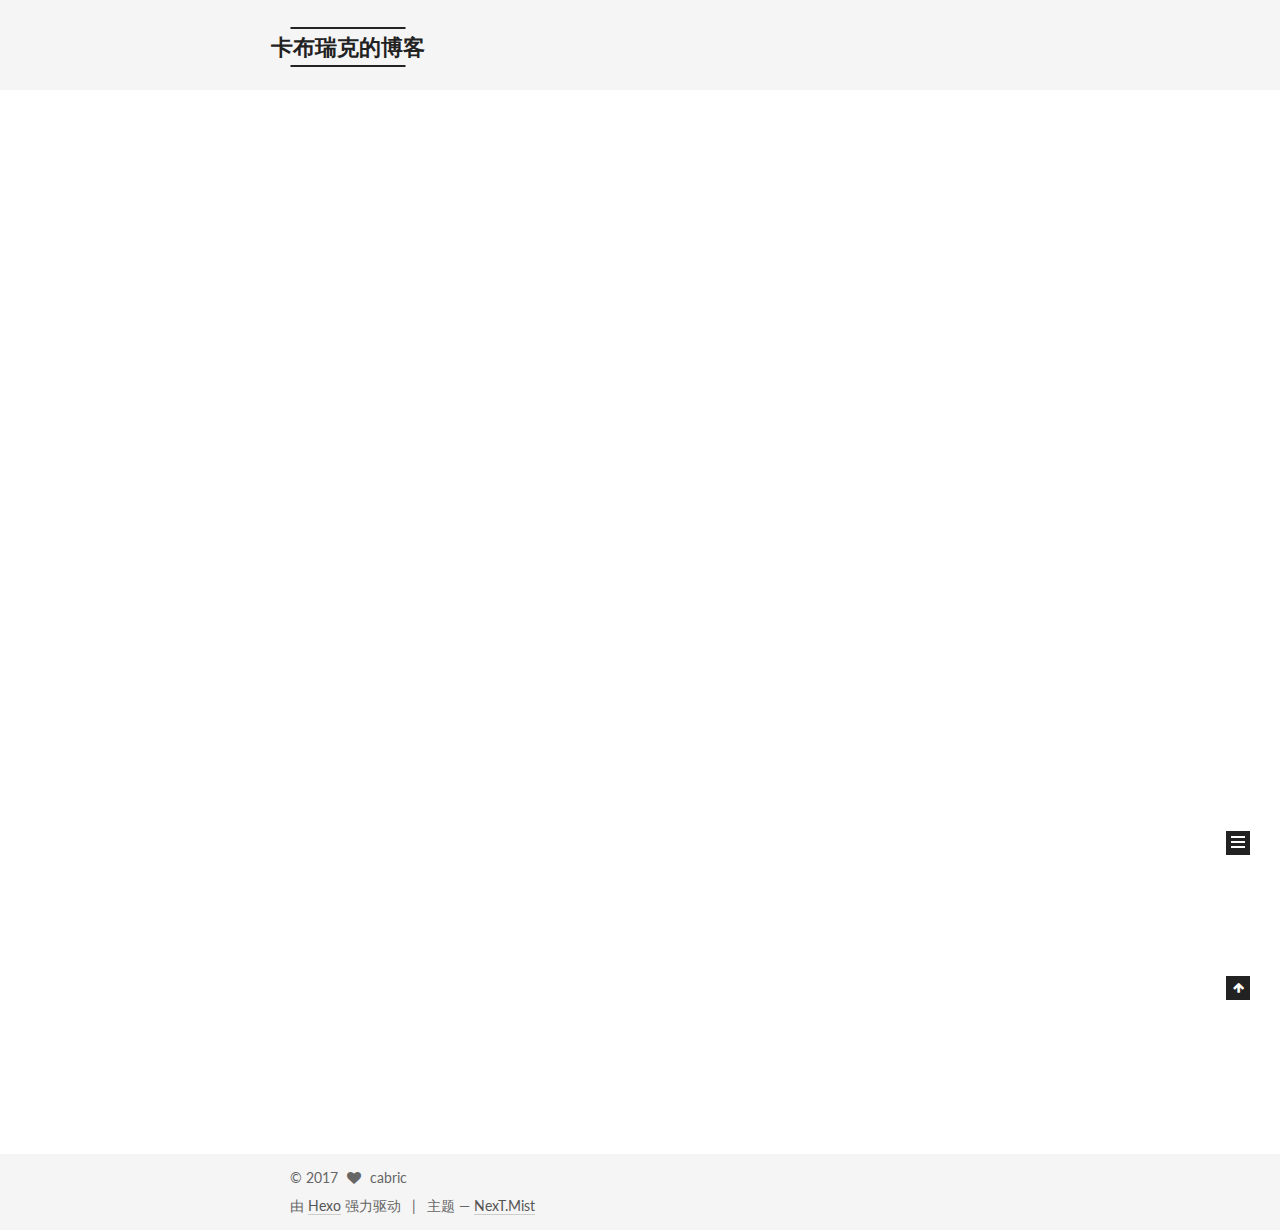
<file: index.html>
<!DOCTYPE html>



  


<html class="theme-next mist use-motion" lang="zh-Hans">
<head>
  <meta charset="UTF-8"/>
<meta http-equiv="X-UA-Compatible" content="IE=edge" />
<meta name="viewport" content="width=device-width, initial-scale=1, maximum-scale=1"/>
<meta name="theme-color" content="#222">









<meta http-equiv="Cache-Control" content="no-transform" />
<meta http-equiv="Cache-Control" content="no-siteapp" />















  
  
  <link href="/lib/fancybox/source/jquery.fancybox.css?v=2.1.5" rel="stylesheet" type="text/css" />




  
  
  
  

  
    
    
  

  

  

  

  

  
    
    
    <link href="//fonts.googleapis.com/css?family=Lato:300,300italic,400,400italic,700,700italic&subset=latin,latin-ext" rel="stylesheet" type="text/css">
  






<link href="/lib/font-awesome/css/font-awesome.min.css?v=4.6.2" rel="stylesheet" type="text/css" />

<link href="/css/main.css?v=5.1.2" rel="stylesheet" type="text/css" />


  <meta name="keywords" content="cabric, 卡布瑞克" />








  <link rel="shortcut icon" type="image/x-icon" href="/favicon.ico?v=5.1.2" />






<meta property="og:type" content="website">
<meta property="og:title" content="卡布瑞克的博客">
<meta property="og:url" content="http://yoursite.com/index.html">
<meta property="og:site_name" content="卡布瑞克的博客">
<meta property="og:locale" content="zh-Hans">
<meta name="twitter:card" content="summary">
<meta name="twitter:title" content="卡布瑞克的博客">



<script type="text/javascript" id="hexo.configurations">
  var NexT = window.NexT || {};
  var CONFIG = {
    root: '/',
    scheme: 'Mist',
    sidebar: {"position":"left","display":"post","offset":12,"offset_float":12,"b2t":false,"scrollpercent":false,"onmobile":false},
    fancybox: true,
    tabs: true,
    motion: true,
    duoshuo: {
      userId: '0',
      author: '博主'
    },
    algolia: {
      applicationID: '',
      apiKey: '',
      indexName: '',
      hits: {"per_page":10},
      labels: {"input_placeholder":"Search for Posts","hits_empty":"We didn't find any results for the search: ${query}","hits_stats":"${hits} results found in ${time} ms"}
    }
  };
</script>



  <link rel="canonical" href="http://yoursite.com/"/>





  <title>卡布瑞克的博客 - Everyone should carefully observe which way his heart draws him, and then choose that way with all his strength. -  </title>
  








</head>

<body itemscope itemtype="http://schema.org/WebPage" lang="zh-Hans">

  
  
    
  

  <div class="container sidebar-position-left 
   page-home 
 ">
    <div class="headband"></div>

    <header id="header" class="header" itemscope itemtype="http://schema.org/WPHeader">
      <div class="header-inner"><div class="site-brand-wrapper">
  <div class="site-meta ">
    

    <div class="custom-logo-site-title">
      <a href="/"  class="brand" rel="start">
        <span class="logo-line-before"><i></i></span>
        <span class="site-title">卡布瑞克的博客</span>
        <span class="logo-line-after"><i></i></span>
      </a>
    </div>
      
        <p class="site-subtitle">Everyone should carefully observe which way his heart draws him, and then choose that way with all his strength.</p>
      
  </div>

  <div class="site-nav-toggle">
    <button>
      <span class="btn-bar"></span>
      <span class="btn-bar"></span>
      <span class="btn-bar"></span>
    </button>
  </div>
</div>

<nav class="site-nav">
  

  
    <ul id="menu" class="menu">
      
        
        <li class="menu-item menu-item-home">
          <a href="/" rel="section">
            
              <i class="menu-item-icon fa fa-fw fa-home"></i> <br />
            
            首页
          </a>
        </li>
      
        
        <li class="menu-item menu-item-about">
          <a href="/about/" rel="section">
            
              <i class="menu-item-icon fa fa-fw fa-user"></i> <br />
            
            关于
          </a>
        </li>
      
        
        <li class="menu-item menu-item-archives">
          <a href="/archives/" rel="section">
            
              <i class="menu-item-icon fa fa-fw fa-archive"></i> <br />
            
            归档
          </a>
        </li>
      
        
        <li class="menu-item menu-item-tags">
          <a href="/tags/" rel="section">
            
              <i class="menu-item-icon fa fa-fw fa-tags"></i> <br />
            
            标签
          </a>
        </li>
      

      
    </ul>
  

  
</nav>



 </div>
    </header>

    <main id="main" class="main">
      <div class="main-inner">
        <div class="content-wrap">
          <div id="content" class="content">
            
  <section id="posts" class="posts-expand">
    
      

  

  
  
  

  <article class="post post-type-normal" itemscope itemtype="http://schema.org/Article">
  
  
  
  <div class="post-block">
    <link itemprop="mainEntityOfPage" href="http://yoursite.com/2017/08/18/hello-world/">

    <span hidden itemprop="author" itemscope itemtype="http://schema.org/Person">
      <meta itemprop="name" content="cabric">
      <meta itemprop="description" content="">
      <meta itemprop="image" content="/images/avatar.png">
    </span>

    <span hidden itemprop="publisher" itemscope itemtype="http://schema.org/Organization">
      <meta itemprop="name" content="卡布瑞克的博客">
    </span>

    
      <header class="post-header">

        
        
          <h1 class="post-title" itemprop="name headline">
                
                <a class="post-title-link" href="/2017/08/18/hello-world/" itemprop="url">Hello World</a></h1>
        

        <div class="post-meta">
          <span class="post-time">
            
              <span class="post-meta-item-icon">
                <i class="fa fa-calendar-o"></i>
              </span>
              
                <span class="post-meta-item-text">发表于</span>
              
              <time title="创建于" itemprop="dateCreated datePublished" datetime="2017-08-18T09:47:18+08:00">
                2017-08-18
              </time>
            

            
              <span class="post-meta-divider">|</span>
            

            
              <span class="post-meta-item-icon">
                <i class="fa fa-calendar-check-o"></i>
              </span>
              
                <span class="post-meta-item-text">更新于&#58;</span>
              
              <time title="更新于" itemprop="dateModified" datetime="2017-08-18T09:47:18+08:00">
                2017-08-18
              </time>
            
          </span>

          

          
            
          

          
          

          

          

          

        </div>
      </header>
    

    
    
    
    <div class="post-body" itemprop="articleBody">

      
      

      
        
          
            <p>Welcome to <a href="https://hexo.io/" target="_blank" rel="external">Hexo</a>! This is your very first post. Check <a href="https://hexo.io/docs/" target="_blank" rel="external">documentation</a> for more info. If you get any problems when using Hexo, you can find the answer in <a href="https://hexo.io/docs/troubleshooting.html" target="_blank" rel="external">troubleshooting</a> or you can ask me on <a href="https://github.com/hexojs/hexo/issues" target="_blank" rel="external">GitHub</a>.</p>
<h2 id="Quick-Start"><a href="#Quick-Start" class="headerlink" title="Quick Start"></a>Quick Start</h2><h3 id="Create-a-new-post"><a href="#Create-a-new-post" class="headerlink" title="Create a new post"></a>Create a new post</h3><figure class="highlight bash"><table><tr><td class="gutter"><pre><div class="line">1</div></pre></td><td class="code"><pre><div class="line">$ hexo new <span class="string">"My New Post"</span></div></pre></td></tr></table></figure>
<p>More info: <a href="https://hexo.io/docs/writing.html" target="_blank" rel="external">Writing</a></p>
<h3 id="Run-server"><a href="#Run-server" class="headerlink" title="Run server"></a>Run server</h3><figure class="highlight bash"><table><tr><td class="gutter"><pre><div class="line">1</div></pre></td><td class="code"><pre><div class="line">$ hexo server</div></pre></td></tr></table></figure>
<p>More info: <a href="https://hexo.io/docs/server.html" target="_blank" rel="external">Server</a></p>
<h3 id="Generate-static-files"><a href="#Generate-static-files" class="headerlink" title="Generate static files"></a>Generate static files</h3><figure class="highlight bash"><table><tr><td class="gutter"><pre><div class="line">1</div></pre></td><td class="code"><pre><div class="line">$ hexo generate</div></pre></td></tr></table></figure>
<p>More info: <a href="https://hexo.io/docs/generating.html" target="_blank" rel="external">Generating</a></p>
<h3 id="Deploy-to-remote-sites"><a href="#Deploy-to-remote-sites" class="headerlink" title="Deploy to remote sites"></a>Deploy to remote sites</h3><figure class="highlight bash"><table><tr><td class="gutter"><pre><div class="line">1</div></pre></td><td class="code"><pre><div class="line">$ hexo deploy</div></pre></td></tr></table></figure>
<p>More info: <a href="https://hexo.io/docs/deployment.html" target="_blank" rel="external">Deployment</a></p>

          
        
      
    </div>
    
    
    

    

    

    

    <footer class="post-footer">
      

      

      

      
      
        <div class="post-eof"></div>
      
    </footer>
  </div>
  
  
  
  </article>


    
  </section>

  


          </div>
          


          

        </div>
        
          
  
  <div class="sidebar-toggle">
    <div class="sidebar-toggle-line-wrap">
      <span class="sidebar-toggle-line sidebar-toggle-line-first"></span>
      <span class="sidebar-toggle-line sidebar-toggle-line-middle"></span>
      <span class="sidebar-toggle-line sidebar-toggle-line-last"></span>
    </div>
  </div>

  <aside id="sidebar" class="sidebar">
    
    <div class="sidebar-inner">

      

      

      <section class="site-overview sidebar-panel sidebar-panel-active">
        <div class="site-author motion-element" itemprop="author" itemscope itemtype="http://schema.org/Person">
          <img class="site-author-image" itemprop="image"
               src="/images/avatar.png"
               alt="cabric" />
          <p class="site-author-name" itemprop="name">cabric</p>
           
              <p class="site-description motion-element" itemprop="description"></p>
          
        </div>
        <nav class="site-state motion-element">

          
            <div class="site-state-item site-state-posts">
              <a href="/archives/">
                <span class="site-state-item-count">1</span>
                <span class="site-state-item-name">日志</span>
              </a>
            </div>
          

          

          

        </nav>

        

        <div class="links-of-author motion-element">
          
            
              <span class="links-of-author-item">
                <a href="https://github.com/cabric" target="_blank" title="GitHub">
                  
                    <i class="fa fa-fw fa-github"></i>
                  
                    
                      GitHub
                    
                </a>
              </span>
            
              <span class="links-of-author-item">
                <a href="https://twitter.com/cabric_sun" target="_blank" title="Twitter">
                  
                    <i class="fa fa-fw fa-twitter"></i>
                  
                    
                      Twitter
                    
                </a>
              </span>
            
          
        </div>

        
        

        
        

        


      </section>

      

      

    </div>
  </aside>


        
      </div>
    </main>

    <footer id="footer" class="footer">
      <div class="footer-inner">
        <div class="copyright" >
  
  &copy; 
  <span itemprop="copyrightYear">2017</span>
  <span class="with-love">
    <i class="fa fa-heart"></i>
  </span>
  <span class="author" itemprop="copyrightHolder">cabric</span>

  
</div>


  <div class="powered-by">
    由 <a class="theme-link" href="https://hexo.io">Hexo</a> 强力驱动
  </div>

  <span class="post-meta-divider">|</span>

  <div class="theme-info">
    主题 &mdash;
    <a class="theme-link" href="https://github.com/iissnan/hexo-theme-next">
      NexT.Mist
    </a>
  </div>


        







        
      </div>
    </footer>

    
      <div class="back-to-top">
        <i class="fa fa-arrow-up"></i>
        
      </div>
    

  </div>

  

<script type="text/javascript">
  if (Object.prototype.toString.call(window.Promise) !== '[object Function]') {
    window.Promise = null;
  }
</script>









  












  
  <script type="text/javascript" src="/lib/jquery/index.js?v=2.1.3"></script>

  
  <script type="text/javascript" src="/lib/fastclick/lib/fastclick.min.js?v=1.0.6"></script>

  
  <script type="text/javascript" src="/lib/jquery_lazyload/jquery.lazyload.js?v=1.9.7"></script>

  
  <script type="text/javascript" src="/lib/velocity/velocity.min.js?v=1.2.1"></script>

  
  <script type="text/javascript" src="/lib/velocity/velocity.ui.min.js?v=1.2.1"></script>

  
  <script type="text/javascript" src="/lib/fancybox/source/jquery.fancybox.pack.js?v=2.1.5"></script>


  


  <script type="text/javascript" src="/js/src/utils.js?v=5.1.2"></script>

  <script type="text/javascript" src="/js/src/motion.js?v=5.1.2"></script>



  
  

  
    <script type="text/javascript" src="/js/src/scrollspy.js?v=5.1.2"></script>
<script type="text/javascript" src="/js/src/post-details.js?v=5.1.2"></script>

  

  


  <script type="text/javascript" src="/js/src/bootstrap.js?v=5.1.2"></script>



  


  




	





  





  








  





  

  

  

  

  

  

</body>
</html>
</file>
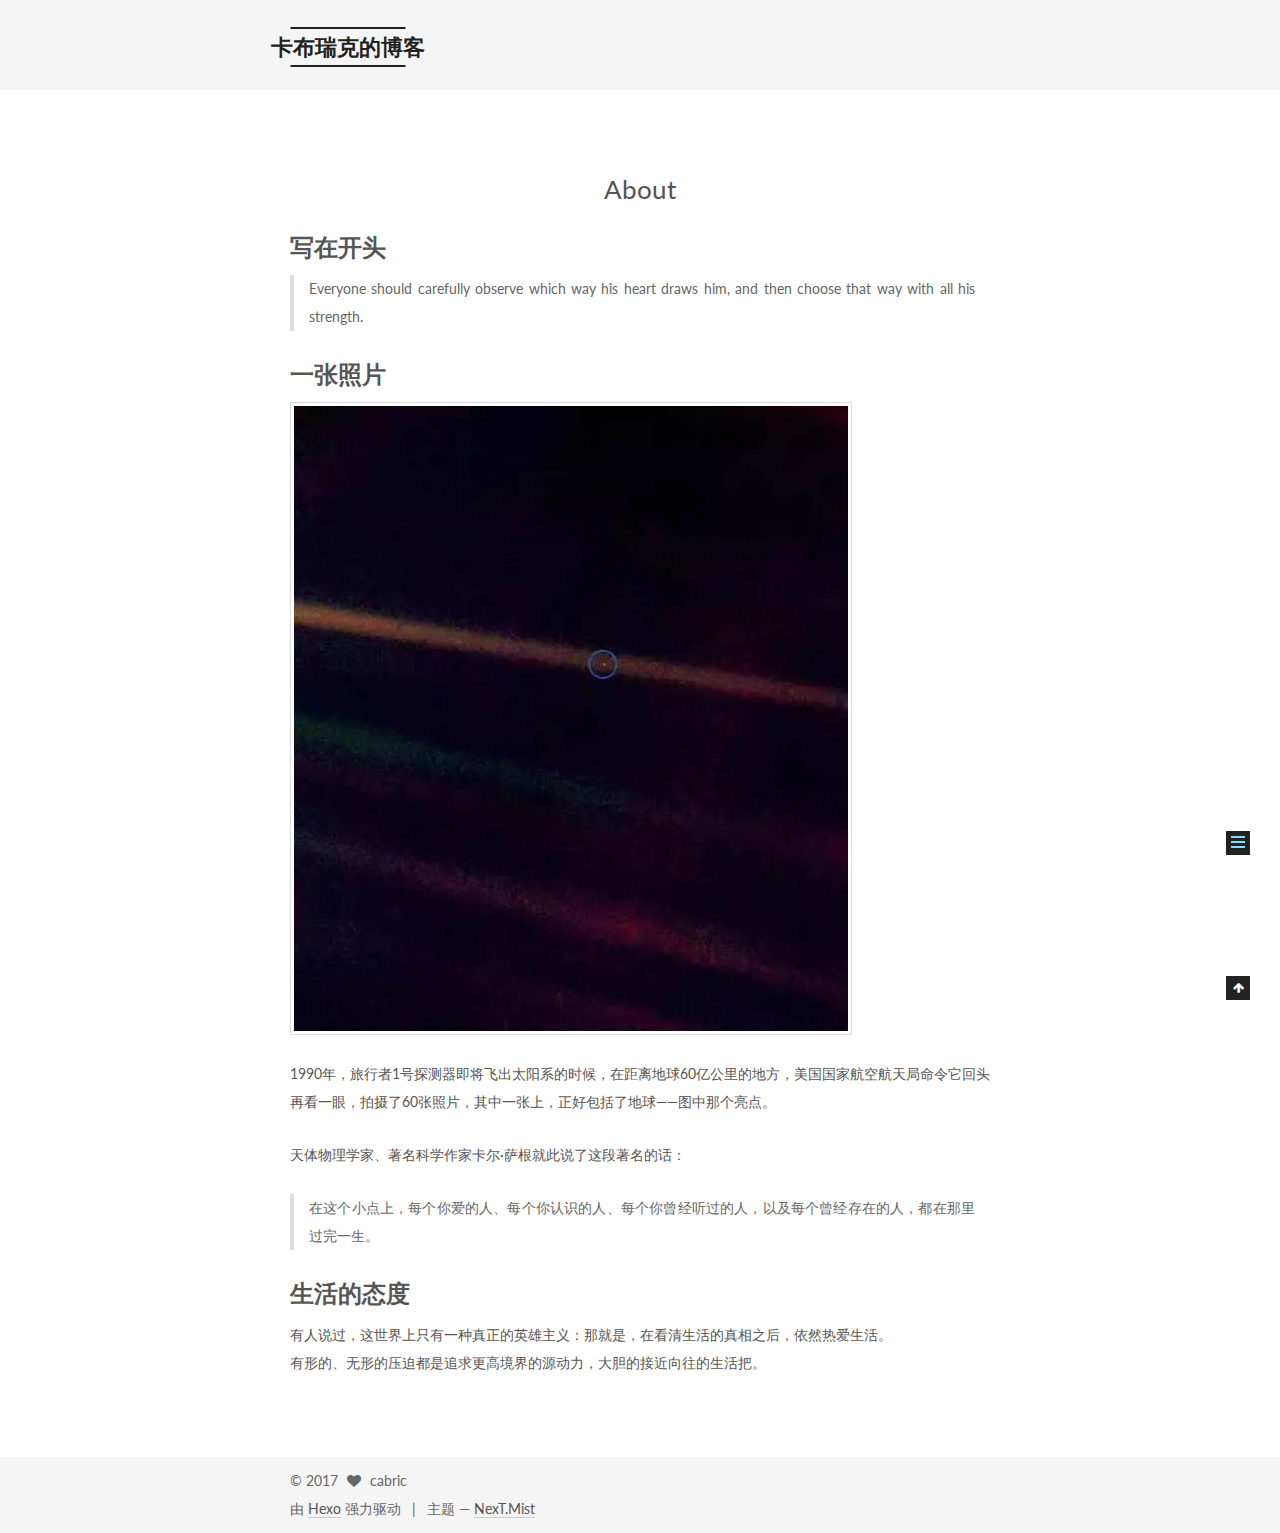
<file: about/index.html>
<!DOCTYPE html>



  


<html class="theme-next mist use-motion" lang="zh-Hans">
<head>
  <meta charset="UTF-8"/>
<meta http-equiv="X-UA-Compatible" content="IE=edge" />
<meta name="viewport" content="width=device-width, initial-scale=1, maximum-scale=1"/>
<meta name="theme-color" content="#222">









<meta http-equiv="Cache-Control" content="no-transform" />
<meta http-equiv="Cache-Control" content="no-siteapp" />















  
  
  <link href="/lib/fancybox/source/jquery.fancybox.css?v=2.1.5" rel="stylesheet" type="text/css" />




  
  
  
  

  
    
    
  

  

  

  

  

  
    
    
    <link href="//fonts.googleapis.com/css?family=Lato:300,300italic,400,400italic,700,700italic&subset=latin,latin-ext" rel="stylesheet" type="text/css">
  






<link href="/lib/font-awesome/css/font-awesome.min.css?v=4.6.2" rel="stylesheet" type="text/css" />

<link href="/css/main.css?v=5.1.2" rel="stylesheet" type="text/css" />


  <meta name="keywords" content="cabric, 卡布瑞克" />








  <link rel="shortcut icon" type="image/x-icon" href="/favicon.ico?v=5.1.2" />






<meta name="description" content="写在开头 Everyone should carefully observe which way his heart draws him, and then choose that way with all his strength.  一张照片 1990年，旅行者1号探测器即将飞出太阳系的时候，在距离地球60亿公里的地方，美国国家航空航天局命令它回头再看一眼，拍摄了60张照片，其中一张上，正好包">
<meta property="og:type" content="website">
<meta property="og:title" content="About">
<meta property="og:url" content="http://yoursite.com/about/index.html">
<meta property="og:site_name" content="卡布瑞克的博客">
<meta property="og:description" content="写在开头 Everyone should carefully observe which way his heart draws him, and then choose that way with all his strength.  一张照片 1990年，旅行者1号探测器即将飞出太阳系的时候，在距离地球60亿公里的地方，美国国家航空航天局命令它回头再看一眼，拍摄了60张照片，其中一张上，正好包">
<meta property="og:locale" content="zh-Hans">
<meta property="og:image" content="http://yoursite.com/about/tourism1.jpg">
<meta property="og:updated_time" content="2017-08-20T14:06:21.000Z">
<meta name="twitter:card" content="summary">
<meta name="twitter:title" content="About">
<meta name="twitter:description" content="写在开头 Everyone should carefully observe which way his heart draws him, and then choose that way with all his strength.  一张照片 1990年，旅行者1号探测器即将飞出太阳系的时候，在距离地球60亿公里的地方，美国国家航空航天局命令它回头再看一眼，拍摄了60张照片，其中一张上，正好包">
<meta name="twitter:image" content="http://yoursite.com/about/tourism1.jpg">



<script type="text/javascript" id="hexo.configurations">
  var NexT = window.NexT || {};
  var CONFIG = {
    root: '/',
    scheme: 'Mist',
    sidebar: {"position":"left","display":"post","offset":12,"offset_float":12,"b2t":false,"scrollpercent":false,"onmobile":false},
    fancybox: true,
    tabs: true,
    motion: true,
    duoshuo: {
      userId: '0',
      author: '博主'
    },
    algolia: {
      applicationID: '',
      apiKey: '',
      indexName: '',
      hits: {"per_page":10},
      labels: {"input_placeholder":"Search for Posts","hits_empty":"We didn't find any results for the search: ${query}","hits_stats":"${hits} results found in ${time} ms"}
    }
  };
</script>



  <link rel="canonical" href="http://yoursite.com/about/"/>





  <title>About | 卡布瑞克的博客</title>
  








</head>

<body itemscope itemtype="http://schema.org/WebPage" lang="zh-Hans">

  
  
    
  

  <div class="container sidebar-position-left page-post-detail ">
    <div class="headband"></div>

    <header id="header" class="header" itemscope itemtype="http://schema.org/WPHeader">
      <div class="header-inner"><div class="site-brand-wrapper">
  <div class="site-meta ">
    

    <div class="custom-logo-site-title">
      <a href="/"  class="brand" rel="start">
        <span class="logo-line-before"><i></i></span>
        <span class="site-title">卡布瑞克的博客</span>
        <span class="logo-line-after"><i></i></span>
      </a>
    </div>
      
        <p class="site-subtitle">Everyone should carefully observe which way his heart draws him, and then choose that way with all his strength.</p>
      
  </div>

  <div class="site-nav-toggle">
    <button>
      <span class="btn-bar"></span>
      <span class="btn-bar"></span>
      <span class="btn-bar"></span>
    </button>
  </div>
</div>

<nav class="site-nav">
  

  
    <ul id="menu" class="menu">
      
        
        <li class="menu-item menu-item-home">
          <a href="/" rel="section">
            
              <i class="menu-item-icon fa fa-fw fa-home"></i> <br />
            
            首页
          </a>
        </li>
      
        
        <li class="menu-item menu-item-about">
          <a href="/about/" rel="section">
            
              <i class="menu-item-icon fa fa-fw fa-user"></i> <br />
            
            关于
          </a>
        </li>
      
        
        <li class="menu-item menu-item-archives">
          <a href="/archives/" rel="section">
            
              <i class="menu-item-icon fa fa-fw fa-archive"></i> <br />
            
            归档
          </a>
        </li>
      
        
        <li class="menu-item menu-item-tags">
          <a href="/tags/" rel="section">
            
              <i class="menu-item-icon fa fa-fw fa-tags"></i> <br />
            
            标签
          </a>
        </li>
      

      
    </ul>
  

  
</nav>



 </div>
    </header>

    <main id="main" class="main">
      <div class="main-inner">
        <div class="content-wrap">
          <div id="content" class="content">
            

  <div id="posts" class="posts-expand">
    
    
    
    <div class="post-block page">
      <header class="post-header">

	<h1 class="post-title" itemprop="name headline">About</h1>



</header>

      
      
      
      <div class="post-body">
        
        
          <h1 id="写在开头"><a href="#写在开头" class="headerlink" title="写在开头"></a>写在开头</h1><blockquote>
<p>Everyone should carefully observe which way his heart draws him, and then choose that way with all his strength.</p>
</blockquote>
<h1 id="一张照片"><a href="#一张照片" class="headerlink" title="一张照片"></a>一张照片</h1><p><img src="tourism1.jpg" alt="我们的地球"></p>
<p>1990年，旅行者1号探测器即将飞出太阳系的时候，在距离地球60亿公里的地方，美国国家航空航天局命令它回头再看一眼，拍摄了60张照片，其中一张上，正好包括了地球——图中那个亮点。</p>
<p>天体物理学家、著名科学作家卡尔·萨根就此说了这段著名的话：</p>
<blockquote>
<p>在这个小点上，每个你爱的人、每个你认识的人、每个你曾经听过的人，以及每个曾经存在的人，都在那里过完一生。</p>
</blockquote>
<h1 id="生活的态度"><a href="#生活的态度" class="headerlink" title="生活的态度"></a>生活的态度</h1><p>有人说过，这世界上只有一种真正的英雄主义：那就是，在看清生活的真相之后，依然热爱生活。<br>有形的、无形的压迫都是追求更高境界的源动力，大胆的接近向往的生活把。</p>

        
      </div>
      
      
      
    </div>
    
    
    
  </div>


          </div>
          


          

        </div>
        
          
  
  <div class="sidebar-toggle">
    <div class="sidebar-toggle-line-wrap">
      <span class="sidebar-toggle-line sidebar-toggle-line-first"></span>
      <span class="sidebar-toggle-line sidebar-toggle-line-middle"></span>
      <span class="sidebar-toggle-line sidebar-toggle-line-last"></span>
    </div>
  </div>

  <aside id="sidebar" class="sidebar">
    
    <div class="sidebar-inner">

      

      
        <ul class="sidebar-nav motion-element">
          <li class="sidebar-nav-toc sidebar-nav-active" data-target="post-toc-wrap" >
            文章目录
          </li>
          <li class="sidebar-nav-overview" data-target="site-overview">
            站点概览
          </li>
        </ul>
      

      <section class="site-overview sidebar-panel">
        <div class="site-author motion-element" itemprop="author" itemscope itemtype="http://schema.org/Person">
          <img class="site-author-image" itemprop="image"
               src="/images/avatar.png"
               alt="cabric" />
          <p class="site-author-name" itemprop="name">cabric</p>
           
              <p class="site-description motion-element" itemprop="description"></p>
          
        </div>
        <nav class="site-state motion-element">

          
            <div class="site-state-item site-state-posts">
              <a href="/archives/">
                <span class="site-state-item-count">1</span>
                <span class="site-state-item-name">日志</span>
              </a>
            </div>
          

          

          

        </nav>

        

        <div class="links-of-author motion-element">
          
            
              <span class="links-of-author-item">
                <a href="https://github.com/cabric" target="_blank" title="GitHub">
                  
                    <i class="fa fa-fw fa-github"></i>
                  
                    
                      GitHub
                    
                </a>
              </span>
            
              <span class="links-of-author-item">
                <a href="https://twitter.com/cabric_sun" target="_blank" title="Twitter">
                  
                    <i class="fa fa-fw fa-twitter"></i>
                  
                    
                      Twitter
                    
                </a>
              </span>
            
          
        </div>

        
        

        
        

        


      </section>

      
      <!--noindex-->
        <section class="post-toc-wrap motion-element sidebar-panel sidebar-panel-active">
          <div class="post-toc">

            
              
            

            
              <div class="post-toc-content"><ol class="nav"><li class="nav-item nav-level-1"><a class="nav-link" href="#写在开头"><span class="nav-number">1.</span> <span class="nav-text">写在开头</span></a></li><li class="nav-item nav-level-1"><a class="nav-link" href="#一张照片"><span class="nav-number">2.</span> <span class="nav-text">一张照片</span></a></li><li class="nav-item nav-level-1"><a class="nav-link" href="#生活的态度"><span class="nav-number">3.</span> <span class="nav-text">生活的态度</span></a></li></ol></div>
            

          </div>
        </section>
      <!--/noindex-->
      

      

    </div>
  </aside>


        
      </div>
    </main>

    <footer id="footer" class="footer">
      <div class="footer-inner">
        <div class="copyright" >
  
  &copy; 
  <span itemprop="copyrightYear">2017</span>
  <span class="with-love">
    <i class="fa fa-heart"></i>
  </span>
  <span class="author" itemprop="copyrightHolder">cabric</span>

  
</div>


  <div class="powered-by">
    由 <a class="theme-link" href="https://hexo.io">Hexo</a> 强力驱动
  </div>

  <span class="post-meta-divider">|</span>

  <div class="theme-info">
    主题 &mdash;
    <a class="theme-link" href="https://github.com/iissnan/hexo-theme-next">
      NexT.Mist
    </a>
  </div>


        







        
      </div>
    </footer>

    
      <div class="back-to-top">
        <i class="fa fa-arrow-up"></i>
        
      </div>
    

  </div>

  

<script type="text/javascript">
  if (Object.prototype.toString.call(window.Promise) !== '[object Function]') {
    window.Promise = null;
  }
</script>









  












  
  <script type="text/javascript" src="/lib/jquery/index.js?v=2.1.3"></script>

  
  <script type="text/javascript" src="/lib/fastclick/lib/fastclick.min.js?v=1.0.6"></script>

  
  <script type="text/javascript" src="/lib/jquery_lazyload/jquery.lazyload.js?v=1.9.7"></script>

  
  <script type="text/javascript" src="/lib/velocity/velocity.min.js?v=1.2.1"></script>

  
  <script type="text/javascript" src="/lib/velocity/velocity.ui.min.js?v=1.2.1"></script>

  
  <script type="text/javascript" src="/lib/fancybox/source/jquery.fancybox.pack.js?v=2.1.5"></script>


  


  <script type="text/javascript" src="/js/src/utils.js?v=5.1.2"></script>

  <script type="text/javascript" src="/js/src/motion.js?v=5.1.2"></script>



  
  

  
    <script type="text/javascript" src="/js/src/scrollspy.js?v=5.1.2"></script>
<script type="text/javascript" src="/js/src/post-details.js?v=5.1.2"></script>

  

  


  <script type="text/javascript" src="/js/src/bootstrap.js?v=5.1.2"></script>



  


  




	





  





  








  





  

  

  

  

  

  

</body>
</html>
</file>
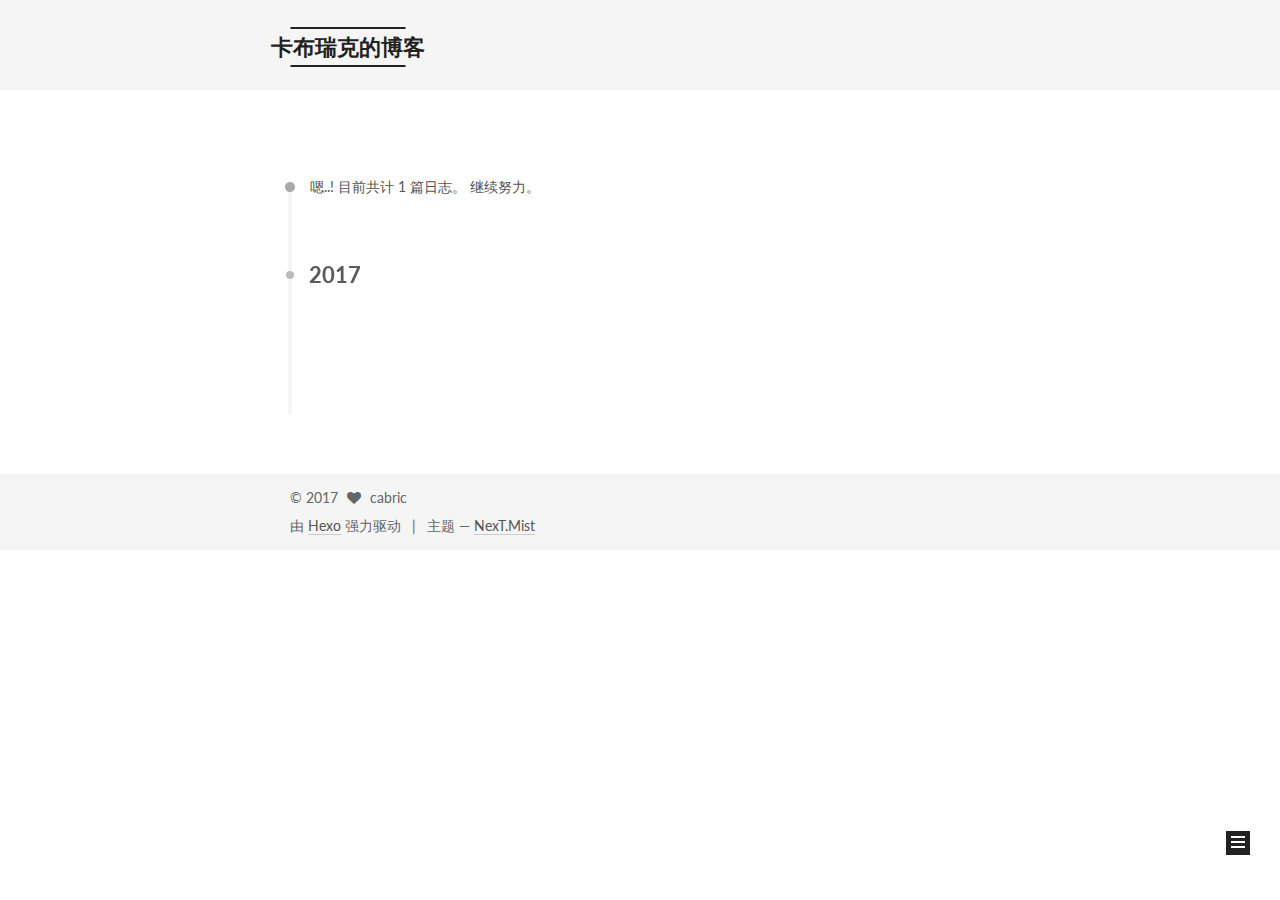
<file: archives/index.html>
<!DOCTYPE html>



  


<html class="theme-next mist use-motion" lang="zh-Hans">
<head>
  <meta charset="UTF-8"/>
<meta http-equiv="X-UA-Compatible" content="IE=edge" />
<meta name="viewport" content="width=device-width, initial-scale=1, maximum-scale=1"/>
<meta name="theme-color" content="#222">









<meta http-equiv="Cache-Control" content="no-transform" />
<meta http-equiv="Cache-Control" content="no-siteapp" />















  
  
  <link href="/lib/fancybox/source/jquery.fancybox.css?v=2.1.5" rel="stylesheet" type="text/css" />




  
  
  
  

  
    
    
  

  

  

  

  

  
    
    
    <link href="//fonts.googleapis.com/css?family=Lato:300,300italic,400,400italic,700,700italic&subset=latin,latin-ext" rel="stylesheet" type="text/css">
  






<link href="/lib/font-awesome/css/font-awesome.min.css?v=4.6.2" rel="stylesheet" type="text/css" />

<link href="/css/main.css?v=5.1.2" rel="stylesheet" type="text/css" />


  <meta name="keywords" content="cabric, 卡布瑞克" />








  <link rel="shortcut icon" type="image/x-icon" href="/favicon.ico?v=5.1.2" />






<meta property="og:type" content="website">
<meta property="og:title" content="卡布瑞克的博客">
<meta property="og:url" content="http://yoursite.com/archives/index.html">
<meta property="og:site_name" content="卡布瑞克的博客">
<meta property="og:locale" content="zh-Hans">
<meta name="twitter:card" content="summary">
<meta name="twitter:title" content="卡布瑞克的博客">



<script type="text/javascript" id="hexo.configurations">
  var NexT = window.NexT || {};
  var CONFIG = {
    root: '/',
    scheme: 'Mist',
    sidebar: {"position":"left","display":"post","offset":12,"offset_float":12,"b2t":false,"scrollpercent":false,"onmobile":false},
    fancybox: true,
    tabs: true,
    motion: true,
    duoshuo: {
      userId: '0',
      author: '博主'
    },
    algolia: {
      applicationID: '',
      apiKey: '',
      indexName: '',
      hits: {"per_page":10},
      labels: {"input_placeholder":"Search for Posts","hits_empty":"We didn't find any results for the search: ${query}","hits_stats":"${hits} results found in ${time} ms"}
    }
  };
</script>



  <link rel="canonical" href="http://yoursite.com/archives/"/>





  <title>归档 | 卡布瑞克的博客</title>
  








</head>

<body itemscope itemtype="http://schema.org/WebPage" lang="zh-Hans">

  
  
    
  

  <div class="container sidebar-position-left  page-archive  ">
    <div class="headband"></div>

    <header id="header" class="header" itemscope itemtype="http://schema.org/WPHeader">
      <div class="header-inner"><div class="site-brand-wrapper">
  <div class="site-meta ">
    

    <div class="custom-logo-site-title">
      <a href="/"  class="brand" rel="start">
        <span class="logo-line-before"><i></i></span>
        <span class="site-title">卡布瑞克的博客</span>
        <span class="logo-line-after"><i></i></span>
      </a>
    </div>
      
        <p class="site-subtitle">Everyone should carefully observe which way his heart draws him, and then choose that way with all his strength.</p>
      
  </div>

  <div class="site-nav-toggle">
    <button>
      <span class="btn-bar"></span>
      <span class="btn-bar"></span>
      <span class="btn-bar"></span>
    </button>
  </div>
</div>

<nav class="site-nav">
  

  
    <ul id="menu" class="menu">
      
        
        <li class="menu-item menu-item-home">
          <a href="/" rel="section">
            
              <i class="menu-item-icon fa fa-fw fa-home"></i> <br />
            
            首页
          </a>
        </li>
      
        
        <li class="menu-item menu-item-about">
          <a href="/about/" rel="section">
            
              <i class="menu-item-icon fa fa-fw fa-user"></i> <br />
            
            关于
          </a>
        </li>
      
        
        <li class="menu-item menu-item-archives">
          <a href="/archives/" rel="section">
            
              <i class="menu-item-icon fa fa-fw fa-archive"></i> <br />
            
            归档
          </a>
        </li>
      
        
        <li class="menu-item menu-item-tags">
          <a href="/tags/" rel="section">
            
              <i class="menu-item-icon fa fa-fw fa-tags"></i> <br />
            
            标签
          </a>
        </li>
      

      
    </ul>
  

  
</nav>



 </div>
    </header>

    <main id="main" class="main">
      <div class="main-inner">
        <div class="content-wrap">
          <div id="content" class="content">
            

  
  
  
  <div class="post-block archive">
    <div id="posts" class="posts-collapse">
      <span class="archive-move-on"></span>

      <span class="archive-page-counter">
        
        
        
          
        
        嗯..! 目前共计 1 篇日志。 继续努力。
      </span>

      

        
        
        

        
          
          <div class="collection-title">
            <h2 class="archive-year motion-element" id="archive-year-2017">2017</h2>
          </div>
        
        

        

  <article class="post post-type-normal" itemscope itemtype="http://schema.org/Article">
    <header class="post-header">

      <h2 class="post-title">
        
            <a class="post-title-link" href="/2017/08/18/hello-world/" itemprop="url">
              
                <span itemprop="name">Hello World</span>
              
            </a>
        
      </h2>

      <div class="post-meta">
        <time class="post-time" itemprop="dateCreated"
              datetime="2017-08-18T09:47:18+08:00"
              content="2017-08-18" >
          08-18
        </time>
      </div>

    </header>
  </article>



      

    </div>
  </div>
  
  
  

  



          </div>
          


          

        </div>
        
          
  
  <div class="sidebar-toggle">
    <div class="sidebar-toggle-line-wrap">
      <span class="sidebar-toggle-line sidebar-toggle-line-first"></span>
      <span class="sidebar-toggle-line sidebar-toggle-line-middle"></span>
      <span class="sidebar-toggle-line sidebar-toggle-line-last"></span>
    </div>
  </div>

  <aside id="sidebar" class="sidebar">
    
    <div class="sidebar-inner">

      

      

      <section class="site-overview sidebar-panel sidebar-panel-active">
        <div class="site-author motion-element" itemprop="author" itemscope itemtype="http://schema.org/Person">
          <img class="site-author-image" itemprop="image"
               src="/images/avatar.png"
               alt="cabric" />
          <p class="site-author-name" itemprop="name">cabric</p>
           
              <p class="site-description motion-element" itemprop="description"></p>
          
        </div>
        <nav class="site-state motion-element">

          
            <div class="site-state-item site-state-posts">
              <a href="/archives/">
                <span class="site-state-item-count">1</span>
                <span class="site-state-item-name">日志</span>
              </a>
            </div>
          

          

          

        </nav>

        

        <div class="links-of-author motion-element">
          
            
              <span class="links-of-author-item">
                <a href="https://github.com/cabric" target="_blank" title="GitHub">
                  
                    <i class="fa fa-fw fa-github"></i>
                  
                    
                      GitHub
                    
                </a>
              </span>
            
              <span class="links-of-author-item">
                <a href="https://twitter.com/cabric_sun" target="_blank" title="Twitter">
                  
                    <i class="fa fa-fw fa-twitter"></i>
                  
                    
                      Twitter
                    
                </a>
              </span>
            
          
        </div>

        
        

        
        

        


      </section>

      

      

    </div>
  </aside>


        
      </div>
    </main>

    <footer id="footer" class="footer">
      <div class="footer-inner">
        <div class="copyright" >
  
  &copy; 
  <span itemprop="copyrightYear">2017</span>
  <span class="with-love">
    <i class="fa fa-heart"></i>
  </span>
  <span class="author" itemprop="copyrightHolder">cabric</span>

  
</div>


  <div class="powered-by">
    由 <a class="theme-link" href="https://hexo.io">Hexo</a> 强力驱动
  </div>

  <span class="post-meta-divider">|</span>

  <div class="theme-info">
    主题 &mdash;
    <a class="theme-link" href="https://github.com/iissnan/hexo-theme-next">
      NexT.Mist
    </a>
  </div>


        







        
      </div>
    </footer>

    
      <div class="back-to-top">
        <i class="fa fa-arrow-up"></i>
        
      </div>
    

  </div>

  

<script type="text/javascript">
  if (Object.prototype.toString.call(window.Promise) !== '[object Function]') {
    window.Promise = null;
  }
</script>









  












  
  <script type="text/javascript" src="/lib/jquery/index.js?v=2.1.3"></script>

  
  <script type="text/javascript" src="/lib/fastclick/lib/fastclick.min.js?v=1.0.6"></script>

  
  <script type="text/javascript" src="/lib/jquery_lazyload/jquery.lazyload.js?v=1.9.7"></script>

  
  <script type="text/javascript" src="/lib/velocity/velocity.min.js?v=1.2.1"></script>

  
  <script type="text/javascript" src="/lib/velocity/velocity.ui.min.js?v=1.2.1"></script>

  
  <script type="text/javascript" src="/lib/fancybox/source/jquery.fancybox.pack.js?v=2.1.5"></script>


  


  <script type="text/javascript" src="/js/src/utils.js?v=5.1.2"></script>

  <script type="text/javascript" src="/js/src/motion.js?v=5.1.2"></script>



  
  

  
  
    <script type="text/javascript" id="motion.page.archive">
      $('.archive-year').velocity('transition.slideLeftIn');
    </script>
  


  


  <script type="text/javascript" src="/js/src/bootstrap.js?v=5.1.2"></script>



  


  




	





  





  








  





  

  

  

  

  

  

</body>
</html>
</file>
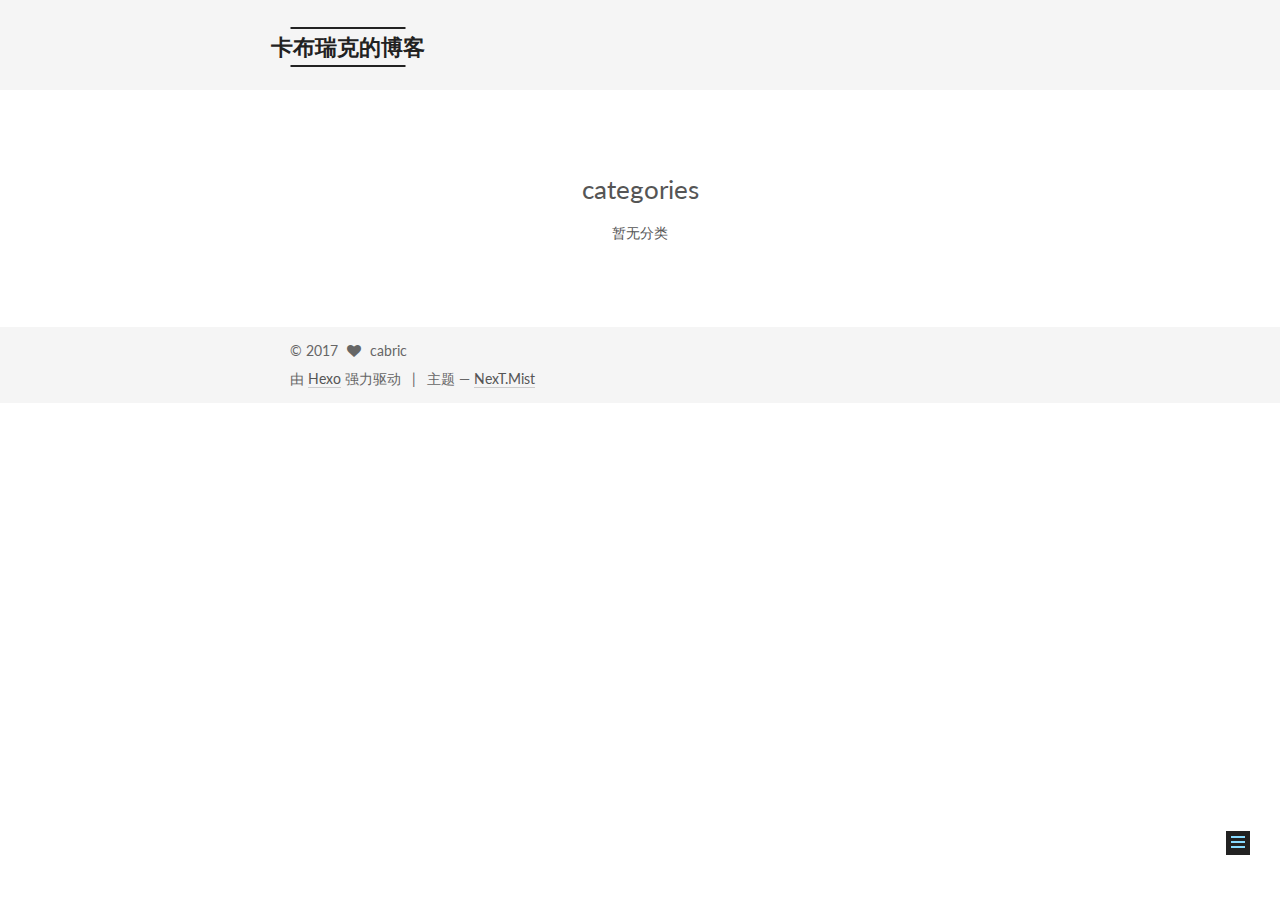
<file: categories/index.html>
<!DOCTYPE html>



  


<html class="theme-next mist use-motion" lang="zh-Hans">
<head>
  <meta charset="UTF-8"/>
<meta http-equiv="X-UA-Compatible" content="IE=edge" />
<meta name="viewport" content="width=device-width, initial-scale=1, maximum-scale=1"/>
<meta name="theme-color" content="#222">









<meta http-equiv="Cache-Control" content="no-transform" />
<meta http-equiv="Cache-Control" content="no-siteapp" />















  
  
  <link href="/lib/fancybox/source/jquery.fancybox.css?v=2.1.5" rel="stylesheet" type="text/css" />




  
  
  
  

  
    
    
  

  

  

  

  

  
    
    
    <link href="//fonts.googleapis.com/css?family=Lato:300,300italic,400,400italic,700,700italic&subset=latin,latin-ext" rel="stylesheet" type="text/css">
  






<link href="/lib/font-awesome/css/font-awesome.min.css?v=4.6.2" rel="stylesheet" type="text/css" />

<link href="/css/main.css?v=5.1.2" rel="stylesheet" type="text/css" />


  <meta name="keywords" content="cabric, 卡布瑞克" />








  <link rel="shortcut icon" type="image/x-icon" href="/favicon.ico?v=5.1.2" />






<meta property="og:type" content="website">
<meta property="og:title" content="categories">
<meta property="og:url" content="http://yoursite.com/categories/index.html">
<meta property="og:site_name" content="卡布瑞克的博客">
<meta property="og:locale" content="zh-Hans">
<meta property="og:updated_time" content="2017-08-19T02:12:00.000Z">
<meta name="twitter:card" content="summary">
<meta name="twitter:title" content="categories">



<script type="text/javascript" id="hexo.configurations">
  var NexT = window.NexT || {};
  var CONFIG = {
    root: '/',
    scheme: 'Mist',
    sidebar: {"position":"left","display":"post","offset":12,"offset_float":12,"b2t":false,"scrollpercent":false,"onmobile":false},
    fancybox: true,
    tabs: true,
    motion: true,
    duoshuo: {
      userId: '0',
      author: '博主'
    },
    algolia: {
      applicationID: '',
      apiKey: '',
      indexName: '',
      hits: {"per_page":10},
      labels: {"input_placeholder":"Search for Posts","hits_empty":"We didn't find any results for the search: ${query}","hits_stats":"${hits} results found in ${time} ms"}
    }
  };
</script>



  <link rel="canonical" href="http://yoursite.com/categories/"/>





  <title>categories | 卡布瑞克的博客</title>
  








</head>

<body itemscope itemtype="http://schema.org/WebPage" lang="zh-Hans">

  
  
    
  

  <div class="container sidebar-position-left page-post-detail ">
    <div class="headband"></div>

    <header id="header" class="header" itemscope itemtype="http://schema.org/WPHeader">
      <div class="header-inner"><div class="site-brand-wrapper">
  <div class="site-meta ">
    

    <div class="custom-logo-site-title">
      <a href="/"  class="brand" rel="start">
        <span class="logo-line-before"><i></i></span>
        <span class="site-title">卡布瑞克的博客</span>
        <span class="logo-line-after"><i></i></span>
      </a>
    </div>
      
        <p class="site-subtitle">Everyone should carefully observe which way his heart draws him, and then choose that way with all his strength.</p>
      
  </div>

  <div class="site-nav-toggle">
    <button>
      <span class="btn-bar"></span>
      <span class="btn-bar"></span>
      <span class="btn-bar"></span>
    </button>
  </div>
</div>

<nav class="site-nav">
  

  
    <ul id="menu" class="menu">
      
        
        <li class="menu-item menu-item-home">
          <a href="/" rel="section">
            
              <i class="menu-item-icon fa fa-fw fa-home"></i> <br />
            
            首页
          </a>
        </li>
      
        
        <li class="menu-item menu-item-about">
          <a href="/about/" rel="section">
            
              <i class="menu-item-icon fa fa-fw fa-user"></i> <br />
            
            关于
          </a>
        </li>
      
        
        <li class="menu-item menu-item-archives">
          <a href="/archives/" rel="section">
            
              <i class="menu-item-icon fa fa-fw fa-archive"></i> <br />
            
            归档
          </a>
        </li>
      
        
        <li class="menu-item menu-item-tags">
          <a href="/tags/" rel="section">
            
              <i class="menu-item-icon fa fa-fw fa-tags"></i> <br />
            
            标签
          </a>
        </li>
      

      
    </ul>
  

  
</nav>



 </div>
    </header>

    <main id="main" class="main">
      <div class="main-inner">
        <div class="content-wrap">
          <div id="content" class="content">
            

  <div id="posts" class="posts-expand">
    
    
    
    <div class="post-block page">
      <header class="post-header">

	<h1 class="post-title" itemprop="name headline">categories</h1>



</header>

      
      
      
      <div class="post-body">
        
        
          <div class="category-all-page">
            <div class="category-all-title">
                暂无分类
            </div>
            <div class="category-all">
              
            </div>
          </div>
        
      </div>
      
      
      
    </div>
    
    
    
  </div>


          </div>
          


          

        </div>
        
          
  
  <div class="sidebar-toggle">
    <div class="sidebar-toggle-line-wrap">
      <span class="sidebar-toggle-line sidebar-toggle-line-first"></span>
      <span class="sidebar-toggle-line sidebar-toggle-line-middle"></span>
      <span class="sidebar-toggle-line sidebar-toggle-line-last"></span>
    </div>
  </div>

  <aside id="sidebar" class="sidebar">
    
    <div class="sidebar-inner">

      

      

      <section class="site-overview sidebar-panel sidebar-panel-active">
        <div class="site-author motion-element" itemprop="author" itemscope itemtype="http://schema.org/Person">
          <img class="site-author-image" itemprop="image"
               src="/images/avatar.png"
               alt="cabric" />
          <p class="site-author-name" itemprop="name">cabric</p>
           
              <p class="site-description motion-element" itemprop="description"></p>
          
        </div>
        <nav class="site-state motion-element">

          
            <div class="site-state-item site-state-posts">
              <a href="/archives/">
                <span class="site-state-item-count">1</span>
                <span class="site-state-item-name">日志</span>
              </a>
            </div>
          

          

          

        </nav>

        

        <div class="links-of-author motion-element">
          
            
              <span class="links-of-author-item">
                <a href="https://github.com/cabric" target="_blank" title="GitHub">
                  
                    <i class="fa fa-fw fa-github"></i>
                  
                    
                      GitHub
                    
                </a>
              </span>
            
              <span class="links-of-author-item">
                <a href="https://twitter.com/cabric_sun" target="_blank" title="Twitter">
                  
                    <i class="fa fa-fw fa-twitter"></i>
                  
                    
                      Twitter
                    
                </a>
              </span>
            
          
        </div>

        
        

        
        

        


      </section>

      

      

    </div>
  </aside>


        
      </div>
    </main>

    <footer id="footer" class="footer">
      <div class="footer-inner">
        <div class="copyright" >
  
  &copy; 
  <span itemprop="copyrightYear">2017</span>
  <span class="with-love">
    <i class="fa fa-heart"></i>
  </span>
  <span class="author" itemprop="copyrightHolder">cabric</span>

  
</div>


  <div class="powered-by">
    由 <a class="theme-link" href="https://hexo.io">Hexo</a> 强力驱动
  </div>

  <span class="post-meta-divider">|</span>

  <div class="theme-info">
    主题 &mdash;
    <a class="theme-link" href="https://github.com/iissnan/hexo-theme-next">
      NexT.Mist
    </a>
  </div>


        







        
      </div>
    </footer>

    
      <div class="back-to-top">
        <i class="fa fa-arrow-up"></i>
        
      </div>
    

  </div>

  

<script type="text/javascript">
  if (Object.prototype.toString.call(window.Promise) !== '[object Function]') {
    window.Promise = null;
  }
</script>









  












  
  <script type="text/javascript" src="/lib/jquery/index.js?v=2.1.3"></script>

  
  <script type="text/javascript" src="/lib/fastclick/lib/fastclick.min.js?v=1.0.6"></script>

  
  <script type="text/javascript" src="/lib/jquery_lazyload/jquery.lazyload.js?v=1.9.7"></script>

  
  <script type="text/javascript" src="/lib/velocity/velocity.min.js?v=1.2.1"></script>

  
  <script type="text/javascript" src="/lib/velocity/velocity.ui.min.js?v=1.2.1"></script>

  
  <script type="text/javascript" src="/lib/fancybox/source/jquery.fancybox.pack.js?v=2.1.5"></script>


  


  <script type="text/javascript" src="/js/src/utils.js?v=5.1.2"></script>

  <script type="text/javascript" src="/js/src/motion.js?v=5.1.2"></script>



  
  

  
    <script type="text/javascript" src="/js/src/scrollspy.js?v=5.1.2"></script>
<script type="text/javascript" src="/js/src/post-details.js?v=5.1.2"></script>

  

  


  <script type="text/javascript" src="/js/src/bootstrap.js?v=5.1.2"></script>



  


  




	





  





  








  





  

  

  

  

  

  

</body>
</html>
</file>
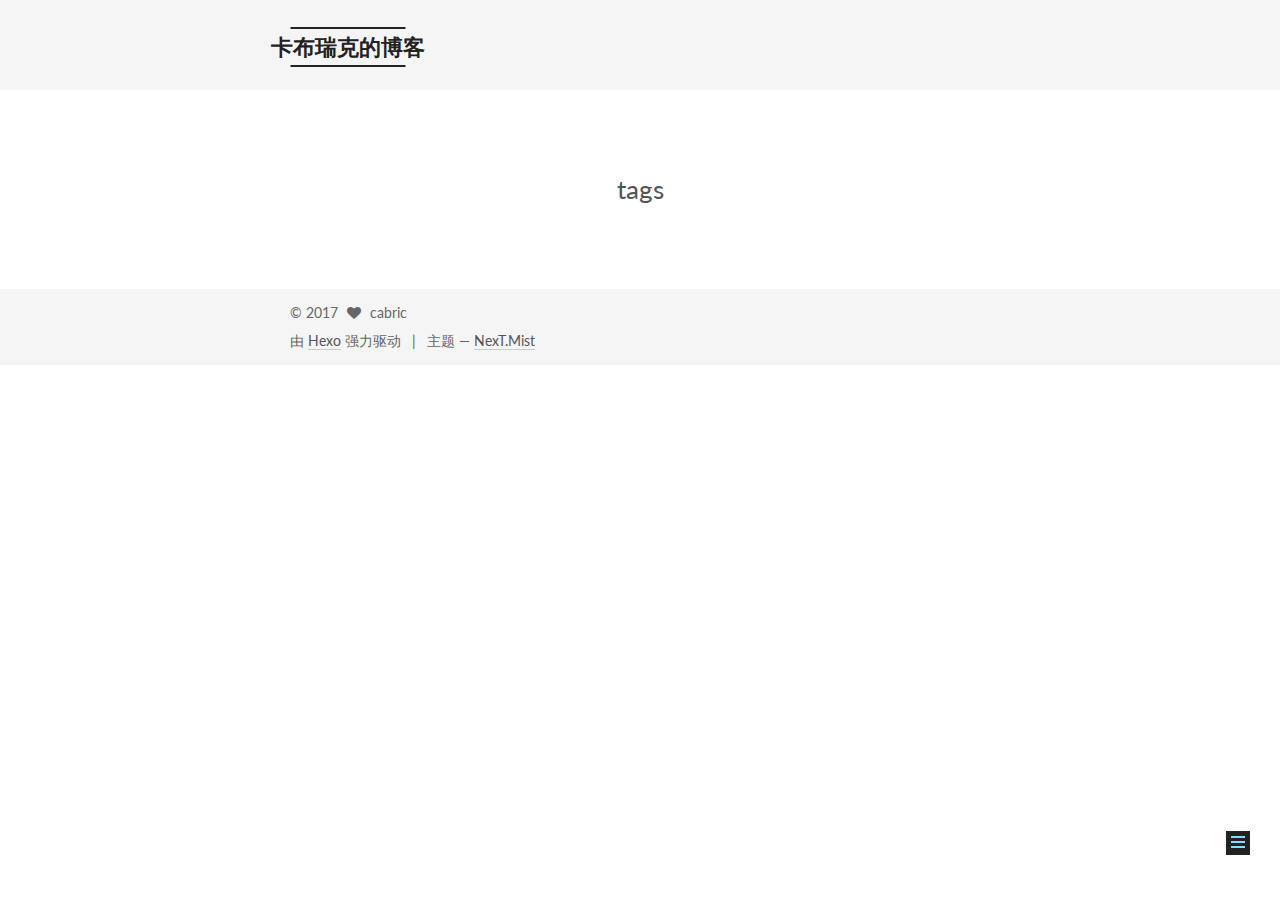
<file: tags/index.html>
<!DOCTYPE html>



  


<html class="theme-next mist use-motion" lang="zh-Hans">
<head>
  <meta charset="UTF-8"/>
<meta http-equiv="X-UA-Compatible" content="IE=edge" />
<meta name="viewport" content="width=device-width, initial-scale=1, maximum-scale=1"/>
<meta name="theme-color" content="#222">









<meta http-equiv="Cache-Control" content="no-transform" />
<meta http-equiv="Cache-Control" content="no-siteapp" />















  
  
  <link href="/lib/fancybox/source/jquery.fancybox.css?v=2.1.5" rel="stylesheet" type="text/css" />




  
  
  
  

  
    
    
  

  

  

  

  

  
    
    
    <link href="//fonts.googleapis.com/css?family=Lato:300,300italic,400,400italic,700,700italic&subset=latin,latin-ext" rel="stylesheet" type="text/css">
  






<link href="/lib/font-awesome/css/font-awesome.min.css?v=4.6.2" rel="stylesheet" type="text/css" />

<link href="/css/main.css?v=5.1.2" rel="stylesheet" type="text/css" />


  <meta name="keywords" content="cabric, 卡布瑞克" />








  <link rel="shortcut icon" type="image/x-icon" href="/favicon.ico?v=5.1.2" />






<meta property="og:type" content="website">
<meta property="og:title" content="tags">
<meta property="og:url" content="http://yoursite.com/tags/index.html">
<meta property="og:site_name" content="卡布瑞克的博客">
<meta property="og:locale" content="zh-Hans">
<meta property="og:updated_time" content="2017-08-19T02:12:19.000Z">
<meta name="twitter:card" content="summary">
<meta name="twitter:title" content="tags">



<script type="text/javascript" id="hexo.configurations">
  var NexT = window.NexT || {};
  var CONFIG = {
    root: '/',
    scheme: 'Mist',
    sidebar: {"position":"left","display":"post","offset":12,"offset_float":12,"b2t":false,"scrollpercent":false,"onmobile":false},
    fancybox: true,
    tabs: true,
    motion: true,
    duoshuo: {
      userId: '0',
      author: '博主'
    },
    algolia: {
      applicationID: '',
      apiKey: '',
      indexName: '',
      hits: {"per_page":10},
      labels: {"input_placeholder":"Search for Posts","hits_empty":"We didn't find any results for the search: ${query}","hits_stats":"${hits} results found in ${time} ms"}
    }
  };
</script>



  <link rel="canonical" href="http://yoursite.com/tags/"/>





  <title>tags | 卡布瑞克的博客</title>
  








</head>

<body itemscope itemtype="http://schema.org/WebPage" lang="zh-Hans">

  
  
    
  

  <div class="container sidebar-position-left page-post-detail ">
    <div class="headband"></div>

    <header id="header" class="header" itemscope itemtype="http://schema.org/WPHeader">
      <div class="header-inner"><div class="site-brand-wrapper">
  <div class="site-meta ">
    

    <div class="custom-logo-site-title">
      <a href="/"  class="brand" rel="start">
        <span class="logo-line-before"><i></i></span>
        <span class="site-title">卡布瑞克的博客</span>
        <span class="logo-line-after"><i></i></span>
      </a>
    </div>
      
        <p class="site-subtitle">Everyone should carefully observe which way his heart draws him, and then choose that way with all his strength.</p>
      
  </div>

  <div class="site-nav-toggle">
    <button>
      <span class="btn-bar"></span>
      <span class="btn-bar"></span>
      <span class="btn-bar"></span>
    </button>
  </div>
</div>

<nav class="site-nav">
  

  
    <ul id="menu" class="menu">
      
        
        <li class="menu-item menu-item-home">
          <a href="/" rel="section">
            
              <i class="menu-item-icon fa fa-fw fa-home"></i> <br />
            
            首页
          </a>
        </li>
      
        
        <li class="menu-item menu-item-about">
          <a href="/about/" rel="section">
            
              <i class="menu-item-icon fa fa-fw fa-user"></i> <br />
            
            关于
          </a>
        </li>
      
        
        <li class="menu-item menu-item-archives">
          <a href="/archives/" rel="section">
            
              <i class="menu-item-icon fa fa-fw fa-archive"></i> <br />
            
            归档
          </a>
        </li>
      
        
        <li class="menu-item menu-item-tags">
          <a href="/tags/" rel="section">
            
              <i class="menu-item-icon fa fa-fw fa-tags"></i> <br />
            
            标签
          </a>
        </li>
      

      
    </ul>
  

  
</nav>



 </div>
    </header>

    <main id="main" class="main">
      <div class="main-inner">
        <div class="content-wrap">
          <div id="content" class="content">
            

  <div id="posts" class="posts-expand">
    
    
    
    <div class="post-block page">
      <header class="post-header">

	<h1 class="post-title" itemprop="name headline">tags</h1>



</header>

      
      
      
      <div class="post-body">
        
        
          
        
      </div>
      
      
      
    </div>
    
    
    
  </div>


          </div>
          


          

        </div>
        
          
  
  <div class="sidebar-toggle">
    <div class="sidebar-toggle-line-wrap">
      <span class="sidebar-toggle-line sidebar-toggle-line-first"></span>
      <span class="sidebar-toggle-line sidebar-toggle-line-middle"></span>
      <span class="sidebar-toggle-line sidebar-toggle-line-last"></span>
    </div>
  </div>

  <aside id="sidebar" class="sidebar">
    
    <div class="sidebar-inner">

      

      

      <section class="site-overview sidebar-panel sidebar-panel-active">
        <div class="site-author motion-element" itemprop="author" itemscope itemtype="http://schema.org/Person">
          <img class="site-author-image" itemprop="image"
               src="/images/avatar.png"
               alt="cabric" />
          <p class="site-author-name" itemprop="name">cabric</p>
           
              <p class="site-description motion-element" itemprop="description"></p>
          
        </div>
        <nav class="site-state motion-element">

          
            <div class="site-state-item site-state-posts">
              <a href="/archives/">
                <span class="site-state-item-count">1</span>
                <span class="site-state-item-name">日志</span>
              </a>
            </div>
          

          

          

        </nav>

        

        <div class="links-of-author motion-element">
          
            
              <span class="links-of-author-item">
                <a href="https://github.com/cabric" target="_blank" title="GitHub">
                  
                    <i class="fa fa-fw fa-github"></i>
                  
                    
                      GitHub
                    
                </a>
              </span>
            
              <span class="links-of-author-item">
                <a href="https://twitter.com/cabric_sun" target="_blank" title="Twitter">
                  
                    <i class="fa fa-fw fa-twitter"></i>
                  
                    
                      Twitter
                    
                </a>
              </span>
            
          
        </div>

        
        

        
        

        


      </section>

      

      

    </div>
  </aside>


        
      </div>
    </main>

    <footer id="footer" class="footer">
      <div class="footer-inner">
        <div class="copyright" >
  
  &copy; 
  <span itemprop="copyrightYear">2017</span>
  <span class="with-love">
    <i class="fa fa-heart"></i>
  </span>
  <span class="author" itemprop="copyrightHolder">cabric</span>

  
</div>


  <div class="powered-by">
    由 <a class="theme-link" href="https://hexo.io">Hexo</a> 强力驱动
  </div>

  <span class="post-meta-divider">|</span>

  <div class="theme-info">
    主题 &mdash;
    <a class="theme-link" href="https://github.com/iissnan/hexo-theme-next">
      NexT.Mist
    </a>
  </div>


        







        
      </div>
    </footer>

    
      <div class="back-to-top">
        <i class="fa fa-arrow-up"></i>
        
      </div>
    

  </div>

  

<script type="text/javascript">
  if (Object.prototype.toString.call(window.Promise) !== '[object Function]') {
    window.Promise = null;
  }
</script>









  












  
  <script type="text/javascript" src="/lib/jquery/index.js?v=2.1.3"></script>

  
  <script type="text/javascript" src="/lib/fastclick/lib/fastclick.min.js?v=1.0.6"></script>

  
  <script type="text/javascript" src="/lib/jquery_lazyload/jquery.lazyload.js?v=1.9.7"></script>

  
  <script type="text/javascript" src="/lib/velocity/velocity.min.js?v=1.2.1"></script>

  
  <script type="text/javascript" src="/lib/velocity/velocity.ui.min.js?v=1.2.1"></script>

  
  <script type="text/javascript" src="/lib/fancybox/source/jquery.fancybox.pack.js?v=2.1.5"></script>


  


  <script type="text/javascript" src="/js/src/utils.js?v=5.1.2"></script>

  <script type="text/javascript" src="/js/src/motion.js?v=5.1.2"></script>



  
  

  
    <script type="text/javascript" src="/js/src/scrollspy.js?v=5.1.2"></script>
<script type="text/javascript" src="/js/src/post-details.js?v=5.1.2"></script>

  

  


  <script type="text/javascript" src="/js/src/bootstrap.js?v=5.1.2"></script>



  


  




	





  





  








  





  

  

  

  

  

  

</body>
</html>
</file>
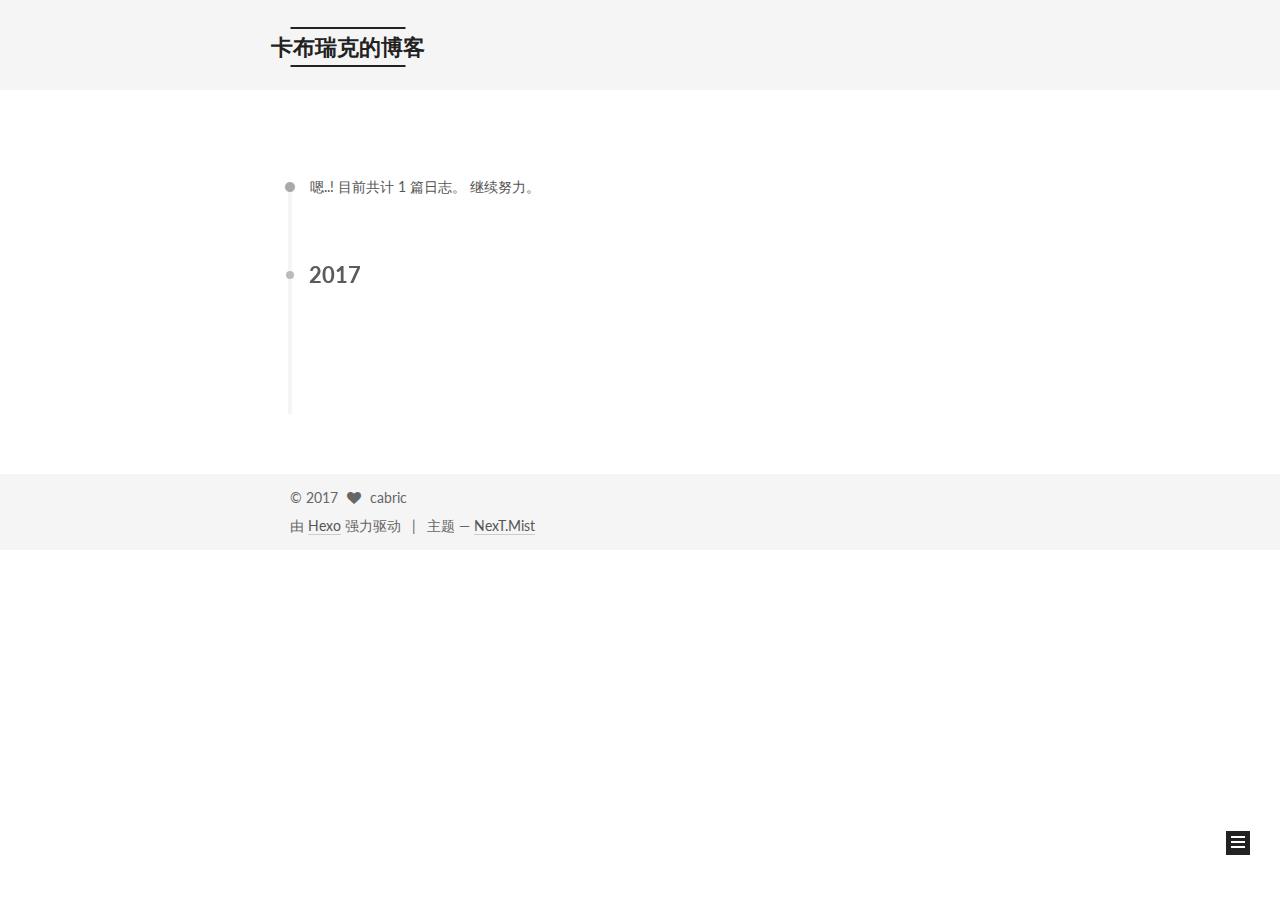
<file: archives/2017/index.html>
<!DOCTYPE html>



  


<html class="theme-next mist use-motion" lang="zh-Hans">
<head>
  <meta charset="UTF-8"/>
<meta http-equiv="X-UA-Compatible" content="IE=edge" />
<meta name="viewport" content="width=device-width, initial-scale=1, maximum-scale=1"/>
<meta name="theme-color" content="#222">









<meta http-equiv="Cache-Control" content="no-transform" />
<meta http-equiv="Cache-Control" content="no-siteapp" />















  
  
  <link href="/lib/fancybox/source/jquery.fancybox.css?v=2.1.5" rel="stylesheet" type="text/css" />




  
  
  
  

  
    
    
  

  

  

  

  

  
    
    
    <link href="//fonts.googleapis.com/css?family=Lato:300,300italic,400,400italic,700,700italic&subset=latin,latin-ext" rel="stylesheet" type="text/css">
  






<link href="/lib/font-awesome/css/font-awesome.min.css?v=4.6.2" rel="stylesheet" type="text/css" />

<link href="/css/main.css?v=5.1.2" rel="stylesheet" type="text/css" />


  <meta name="keywords" content="cabric, 卡布瑞克" />








  <link rel="shortcut icon" type="image/x-icon" href="/favicon.ico?v=5.1.2" />






<meta property="og:type" content="website">
<meta property="og:title" content="卡布瑞克的博客">
<meta property="og:url" content="http://yoursite.com/archives/2017/index.html">
<meta property="og:site_name" content="卡布瑞克的博客">
<meta property="og:locale" content="zh-Hans">
<meta name="twitter:card" content="summary">
<meta name="twitter:title" content="卡布瑞克的博客">



<script type="text/javascript" id="hexo.configurations">
  var NexT = window.NexT || {};
  var CONFIG = {
    root: '/',
    scheme: 'Mist',
    sidebar: {"position":"left","display":"post","offset":12,"offset_float":12,"b2t":false,"scrollpercent":false,"onmobile":false},
    fancybox: true,
    tabs: true,
    motion: true,
    duoshuo: {
      userId: '0',
      author: '博主'
    },
    algolia: {
      applicationID: '',
      apiKey: '',
      indexName: '',
      hits: {"per_page":10},
      labels: {"input_placeholder":"Search for Posts","hits_empty":"We didn't find any results for the search: ${query}","hits_stats":"${hits} results found in ${time} ms"}
    }
  };
</script>



  <link rel="canonical" href="http://yoursite.com/archives/2017/"/>





  <title>归档 | 卡布瑞克的博客</title>
  








</head>

<body itemscope itemtype="http://schema.org/WebPage" lang="zh-Hans">

  
  
    
  

  <div class="container sidebar-position-left  page-archive  ">
    <div class="headband"></div>

    <header id="header" class="header" itemscope itemtype="http://schema.org/WPHeader">
      <div class="header-inner"><div class="site-brand-wrapper">
  <div class="site-meta ">
    

    <div class="custom-logo-site-title">
      <a href="/"  class="brand" rel="start">
        <span class="logo-line-before"><i></i></span>
        <span class="site-title">卡布瑞克的博客</span>
        <span class="logo-line-after"><i></i></span>
      </a>
    </div>
      
        <p class="site-subtitle">Everyone should carefully observe which way his heart draws him, and then choose that way with all his strength.</p>
      
  </div>

  <div class="site-nav-toggle">
    <button>
      <span class="btn-bar"></span>
      <span class="btn-bar"></span>
      <span class="btn-bar"></span>
    </button>
  </div>
</div>

<nav class="site-nav">
  

  
    <ul id="menu" class="menu">
      
        
        <li class="menu-item menu-item-home">
          <a href="/" rel="section">
            
              <i class="menu-item-icon fa fa-fw fa-home"></i> <br />
            
            首页
          </a>
        </li>
      
        
        <li class="menu-item menu-item-about">
          <a href="/about/" rel="section">
            
              <i class="menu-item-icon fa fa-fw fa-user"></i> <br />
            
            关于
          </a>
        </li>
      
        
        <li class="menu-item menu-item-archives">
          <a href="/archives/" rel="section">
            
              <i class="menu-item-icon fa fa-fw fa-archive"></i> <br />
            
            归档
          </a>
        </li>
      
        
        <li class="menu-item menu-item-tags">
          <a href="/tags/" rel="section">
            
              <i class="menu-item-icon fa fa-fw fa-tags"></i> <br />
            
            标签
          </a>
        </li>
      

      
    </ul>
  

  
</nav>



 </div>
    </header>

    <main id="main" class="main">
      <div class="main-inner">
        <div class="content-wrap">
          <div id="content" class="content">
            

  
  
  
  <div class="post-block archive">
    <div id="posts" class="posts-collapse">
      <span class="archive-move-on"></span>

      <span class="archive-page-counter">
        
        
        
          
        
        嗯..! 目前共计 1 篇日志。 继续努力。
      </span>

      

        
        
        

        
          
          <div class="collection-title">
            <h2 class="archive-year motion-element" id="archive-year-2017">2017</h2>
          </div>
        
        

        

  <article class="post post-type-normal" itemscope itemtype="http://schema.org/Article">
    <header class="post-header">

      <h2 class="post-title">
        
            <a class="post-title-link" href="/2017/08/18/hello-world/" itemprop="url">
              
                <span itemprop="name">Hello World</span>
              
            </a>
        
      </h2>

      <div class="post-meta">
        <time class="post-time" itemprop="dateCreated"
              datetime="2017-08-18T09:47:18+08:00"
              content="2017-08-18" >
          08-18
        </time>
      </div>

    </header>
  </article>



      

    </div>
  </div>
  
  
  

  



          </div>
          


          

        </div>
        
          
  
  <div class="sidebar-toggle">
    <div class="sidebar-toggle-line-wrap">
      <span class="sidebar-toggle-line sidebar-toggle-line-first"></span>
      <span class="sidebar-toggle-line sidebar-toggle-line-middle"></span>
      <span class="sidebar-toggle-line sidebar-toggle-line-last"></span>
    </div>
  </div>

  <aside id="sidebar" class="sidebar">
    
    <div class="sidebar-inner">

      

      

      <section class="site-overview sidebar-panel sidebar-panel-active">
        <div class="site-author motion-element" itemprop="author" itemscope itemtype="http://schema.org/Person">
          <img class="site-author-image" itemprop="image"
               src="/images/avatar.png"
               alt="cabric" />
          <p class="site-author-name" itemprop="name">cabric</p>
           
              <p class="site-description motion-element" itemprop="description"></p>
          
        </div>
        <nav class="site-state motion-element">

          
            <div class="site-state-item site-state-posts">
              <a href="/archives/">
                <span class="site-state-item-count">1</span>
                <span class="site-state-item-name">日志</span>
              </a>
            </div>
          

          

          

        </nav>

        

        <div class="links-of-author motion-element">
          
            
              <span class="links-of-author-item">
                <a href="https://github.com/cabric" target="_blank" title="GitHub">
                  
                    <i class="fa fa-fw fa-github"></i>
                  
                    
                      GitHub
                    
                </a>
              </span>
            
              <span class="links-of-author-item">
                <a href="https://twitter.com/cabric_sun" target="_blank" title="Twitter">
                  
                    <i class="fa fa-fw fa-twitter"></i>
                  
                    
                      Twitter
                    
                </a>
              </span>
            
          
        </div>

        
        

        
        

        


      </section>

      

      

    </div>
  </aside>


        
      </div>
    </main>

    <footer id="footer" class="footer">
      <div class="footer-inner">
        <div class="copyright" >
  
  &copy; 
  <span itemprop="copyrightYear">2017</span>
  <span class="with-love">
    <i class="fa fa-heart"></i>
  </span>
  <span class="author" itemprop="copyrightHolder">cabric</span>

  
</div>


  <div class="powered-by">
    由 <a class="theme-link" href="https://hexo.io">Hexo</a> 强力驱动
  </div>

  <span class="post-meta-divider">|</span>

  <div class="theme-info">
    主题 &mdash;
    <a class="theme-link" href="https://github.com/iissnan/hexo-theme-next">
      NexT.Mist
    </a>
  </div>


        







        
      </div>
    </footer>

    
      <div class="back-to-top">
        <i class="fa fa-arrow-up"></i>
        
      </div>
    

  </div>

  

<script type="text/javascript">
  if (Object.prototype.toString.call(window.Promise) !== '[object Function]') {
    window.Promise = null;
  }
</script>









  












  
  <script type="text/javascript" src="/lib/jquery/index.js?v=2.1.3"></script>

  
  <script type="text/javascript" src="/lib/fastclick/lib/fastclick.min.js?v=1.0.6"></script>

  
  <script type="text/javascript" src="/lib/jquery_lazyload/jquery.lazyload.js?v=1.9.7"></script>

  
  <script type="text/javascript" src="/lib/velocity/velocity.min.js?v=1.2.1"></script>

  
  <script type="text/javascript" src="/lib/velocity/velocity.ui.min.js?v=1.2.1"></script>

  
  <script type="text/javascript" src="/lib/fancybox/source/jquery.fancybox.pack.js?v=2.1.5"></script>


  


  <script type="text/javascript" src="/js/src/utils.js?v=5.1.2"></script>

  <script type="text/javascript" src="/js/src/motion.js?v=5.1.2"></script>



  
  

  
  
    <script type="text/javascript" id="motion.page.archive">
      $('.archive-year').velocity('transition.slideLeftIn');
    </script>
  


  


  <script type="text/javascript" src="/js/src/bootstrap.js?v=5.1.2"></script>



  


  




	





  





  








  





  

  

  

  

  

  

</body>
</html>
</file>
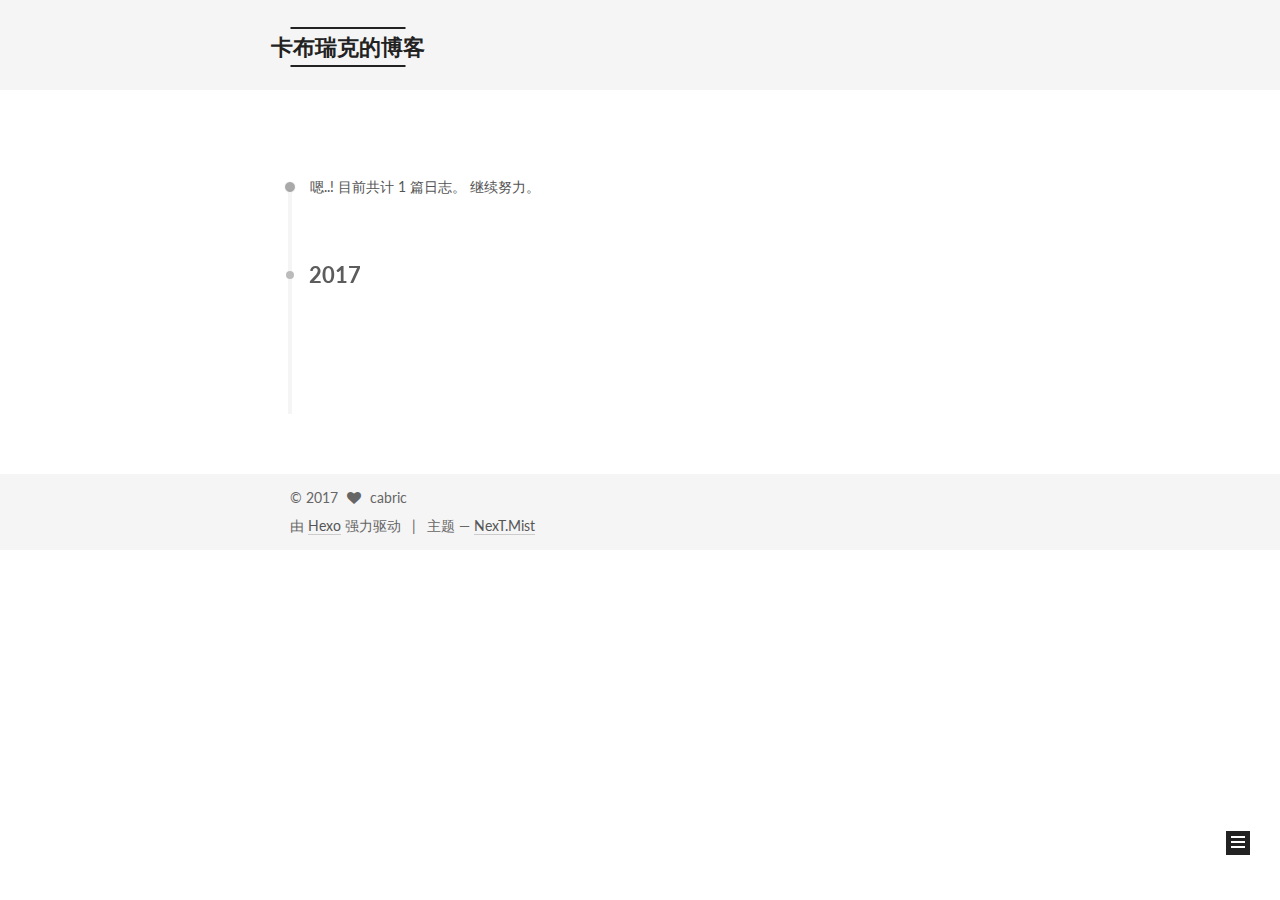
<file: archives/2017/08/index.html>
<!DOCTYPE html>



  


<html class="theme-next mist use-motion" lang="zh-Hans">
<head>
  <meta charset="UTF-8"/>
<meta http-equiv="X-UA-Compatible" content="IE=edge" />
<meta name="viewport" content="width=device-width, initial-scale=1, maximum-scale=1"/>
<meta name="theme-color" content="#222">









<meta http-equiv="Cache-Control" content="no-transform" />
<meta http-equiv="Cache-Control" content="no-siteapp" />















  
  
  <link href="/lib/fancybox/source/jquery.fancybox.css?v=2.1.5" rel="stylesheet" type="text/css" />




  
  
  
  

  
    
    
  

  

  

  

  

  
    
    
    <link href="//fonts.googleapis.com/css?family=Lato:300,300italic,400,400italic,700,700italic&subset=latin,latin-ext" rel="stylesheet" type="text/css">
  






<link href="/lib/font-awesome/css/font-awesome.min.css?v=4.6.2" rel="stylesheet" type="text/css" />

<link href="/css/main.css?v=5.1.2" rel="stylesheet" type="text/css" />


  <meta name="keywords" content="cabric, 卡布瑞克" />








  <link rel="shortcut icon" type="image/x-icon" href="/favicon.ico?v=5.1.2" />






<meta property="og:type" content="website">
<meta property="og:title" content="卡布瑞克的博客">
<meta property="og:url" content="http://yoursite.com/archives/2017/08/index.html">
<meta property="og:site_name" content="卡布瑞克的博客">
<meta property="og:locale" content="zh-Hans">
<meta name="twitter:card" content="summary">
<meta name="twitter:title" content="卡布瑞克的博客">



<script type="text/javascript" id="hexo.configurations">
  var NexT = window.NexT || {};
  var CONFIG = {
    root: '/',
    scheme: 'Mist',
    sidebar: {"position":"left","display":"post","offset":12,"offset_float":12,"b2t":false,"scrollpercent":false,"onmobile":false},
    fancybox: true,
    tabs: true,
    motion: true,
    duoshuo: {
      userId: '0',
      author: '博主'
    },
    algolia: {
      applicationID: '',
      apiKey: '',
      indexName: '',
      hits: {"per_page":10},
      labels: {"input_placeholder":"Search for Posts","hits_empty":"We didn't find any results for the search: ${query}","hits_stats":"${hits} results found in ${time} ms"}
    }
  };
</script>



  <link rel="canonical" href="http://yoursite.com/archives/2017/08/"/>





  <title>归档 | 卡布瑞克的博客</title>
  








</head>

<body itemscope itemtype="http://schema.org/WebPage" lang="zh-Hans">

  
  
    
  

  <div class="container sidebar-position-left  page-archive  ">
    <div class="headband"></div>

    <header id="header" class="header" itemscope itemtype="http://schema.org/WPHeader">
      <div class="header-inner"><div class="site-brand-wrapper">
  <div class="site-meta ">
    

    <div class="custom-logo-site-title">
      <a href="/"  class="brand" rel="start">
        <span class="logo-line-before"><i></i></span>
        <span class="site-title">卡布瑞克的博客</span>
        <span class="logo-line-after"><i></i></span>
      </a>
    </div>
      
        <p class="site-subtitle">Everyone should carefully observe which way his heart draws him, and then choose that way with all his strength.</p>
      
  </div>

  <div class="site-nav-toggle">
    <button>
      <span class="btn-bar"></span>
      <span class="btn-bar"></span>
      <span class="btn-bar"></span>
    </button>
  </div>
</div>

<nav class="site-nav">
  

  
    <ul id="menu" class="menu">
      
        
        <li class="menu-item menu-item-home">
          <a href="/" rel="section">
            
              <i class="menu-item-icon fa fa-fw fa-home"></i> <br />
            
            首页
          </a>
        </li>
      
        
        <li class="menu-item menu-item-about">
          <a href="/about/" rel="section">
            
              <i class="menu-item-icon fa fa-fw fa-user"></i> <br />
            
            关于
          </a>
        </li>
      
        
        <li class="menu-item menu-item-archives">
          <a href="/archives/" rel="section">
            
              <i class="menu-item-icon fa fa-fw fa-archive"></i> <br />
            
            归档
          </a>
        </li>
      
        
        <li class="menu-item menu-item-tags">
          <a href="/tags/" rel="section">
            
              <i class="menu-item-icon fa fa-fw fa-tags"></i> <br />
            
            标签
          </a>
        </li>
      

      
    </ul>
  

  
</nav>



 </div>
    </header>

    <main id="main" class="main">
      <div class="main-inner">
        <div class="content-wrap">
          <div id="content" class="content">
            

  
  
  
  <div class="post-block archive">
    <div id="posts" class="posts-collapse">
      <span class="archive-move-on"></span>

      <span class="archive-page-counter">
        
        
        
          
        
        嗯..! 目前共计 1 篇日志。 继续努力。
      </span>

      

        
        
        

        
          
          <div class="collection-title">
            <h2 class="archive-year motion-element" id="archive-year-2017">2017</h2>
          </div>
        
        

        

  <article class="post post-type-normal" itemscope itemtype="http://schema.org/Article">
    <header class="post-header">

      <h2 class="post-title">
        
            <a class="post-title-link" href="/2017/08/18/hello-world/" itemprop="url">
              
                <span itemprop="name">Hello World</span>
              
            </a>
        
      </h2>

      <div class="post-meta">
        <time class="post-time" itemprop="dateCreated"
              datetime="2017-08-18T09:47:18+08:00"
              content="2017-08-18" >
          08-18
        </time>
      </div>

    </header>
  </article>



      

    </div>
  </div>
  
  
  

  



          </div>
          


          

        </div>
        
          
  
  <div class="sidebar-toggle">
    <div class="sidebar-toggle-line-wrap">
      <span class="sidebar-toggle-line sidebar-toggle-line-first"></span>
      <span class="sidebar-toggle-line sidebar-toggle-line-middle"></span>
      <span class="sidebar-toggle-line sidebar-toggle-line-last"></span>
    </div>
  </div>

  <aside id="sidebar" class="sidebar">
    
    <div class="sidebar-inner">

      

      

      <section class="site-overview sidebar-panel sidebar-panel-active">
        <div class="site-author motion-element" itemprop="author" itemscope itemtype="http://schema.org/Person">
          <img class="site-author-image" itemprop="image"
               src="/images/avatar.png"
               alt="cabric" />
          <p class="site-author-name" itemprop="name">cabric</p>
           
              <p class="site-description motion-element" itemprop="description"></p>
          
        </div>
        <nav class="site-state motion-element">

          
            <div class="site-state-item site-state-posts">
              <a href="/archives/">
                <span class="site-state-item-count">1</span>
                <span class="site-state-item-name">日志</span>
              </a>
            </div>
          

          

          

        </nav>

        

        <div class="links-of-author motion-element">
          
            
              <span class="links-of-author-item">
                <a href="https://github.com/cabric" target="_blank" title="GitHub">
                  
                    <i class="fa fa-fw fa-github"></i>
                  
                    
                      GitHub
                    
                </a>
              </span>
            
              <span class="links-of-author-item">
                <a href="https://twitter.com/cabric_sun" target="_blank" title="Twitter">
                  
                    <i class="fa fa-fw fa-twitter"></i>
                  
                    
                      Twitter
                    
                </a>
              </span>
            
          
        </div>

        
        

        
        

        


      </section>

      

      

    </div>
  </aside>


        
      </div>
    </main>

    <footer id="footer" class="footer">
      <div class="footer-inner">
        <div class="copyright" >
  
  &copy; 
  <span itemprop="copyrightYear">2017</span>
  <span class="with-love">
    <i class="fa fa-heart"></i>
  </span>
  <span class="author" itemprop="copyrightHolder">cabric</span>

  
</div>


  <div class="powered-by">
    由 <a class="theme-link" href="https://hexo.io">Hexo</a> 强力驱动
  </div>

  <span class="post-meta-divider">|</span>

  <div class="theme-info">
    主题 &mdash;
    <a class="theme-link" href="https://github.com/iissnan/hexo-theme-next">
      NexT.Mist
    </a>
  </div>


        







        
      </div>
    </footer>

    
      <div class="back-to-top">
        <i class="fa fa-arrow-up"></i>
        
      </div>
    

  </div>

  

<script type="text/javascript">
  if (Object.prototype.toString.call(window.Promise) !== '[object Function]') {
    window.Promise = null;
  }
</script>









  












  
  <script type="text/javascript" src="/lib/jquery/index.js?v=2.1.3"></script>

  
  <script type="text/javascript" src="/lib/fastclick/lib/fastclick.min.js?v=1.0.6"></script>

  
  <script type="text/javascript" src="/lib/jquery_lazyload/jquery.lazyload.js?v=1.9.7"></script>

  
  <script type="text/javascript" src="/lib/velocity/velocity.min.js?v=1.2.1"></script>

  
  <script type="text/javascript" src="/lib/velocity/velocity.ui.min.js?v=1.2.1"></script>

  
  <script type="text/javascript" src="/lib/fancybox/source/jquery.fancybox.pack.js?v=2.1.5"></script>


  


  <script type="text/javascript" src="/js/src/utils.js?v=5.1.2"></script>

  <script type="text/javascript" src="/js/src/motion.js?v=5.1.2"></script>



  
  

  
  
    <script type="text/javascript" id="motion.page.archive">
      $('.archive-year').velocity('transition.slideLeftIn');
    </script>
  


  


  <script type="text/javascript" src="/js/src/bootstrap.js?v=5.1.2"></script>



  


  




	





  





  








  





  

  

  

  

  

  

</body>
</html>
</file>
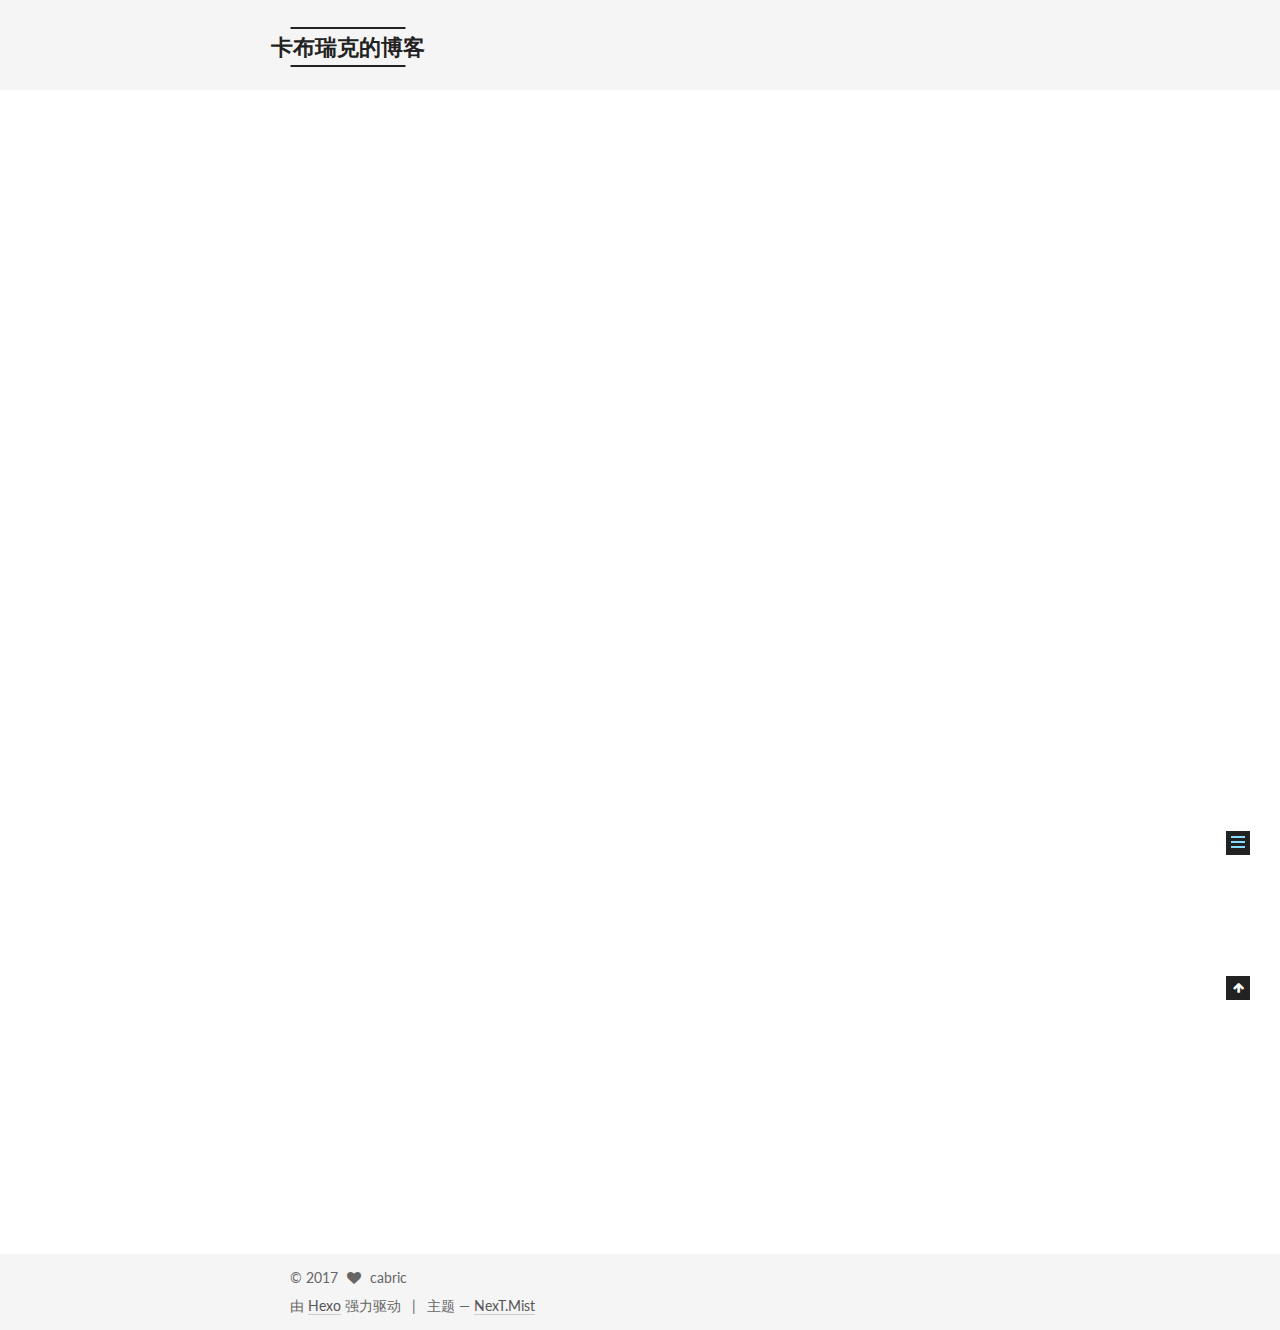
<file: 2017/08/18/hello-world/index.html>
<!DOCTYPE html>



  


<html class="theme-next mist use-motion" lang="zh-Hans">
<head>
  <meta charset="UTF-8"/>
<meta http-equiv="X-UA-Compatible" content="IE=edge" />
<meta name="viewport" content="width=device-width, initial-scale=1, maximum-scale=1"/>
<meta name="theme-color" content="#222">









<meta http-equiv="Cache-Control" content="no-transform" />
<meta http-equiv="Cache-Control" content="no-siteapp" />















  
  
  <link href="/lib/fancybox/source/jquery.fancybox.css?v=2.1.5" rel="stylesheet" type="text/css" />




  
  
  
  

  
    
    
  

  

  

  

  

  
    
    
    <link href="//fonts.googleapis.com/css?family=Lato:300,300italic,400,400italic,700,700italic&subset=latin,latin-ext" rel="stylesheet" type="text/css">
  






<link href="/lib/font-awesome/css/font-awesome.min.css?v=4.6.2" rel="stylesheet" type="text/css" />

<link href="/css/main.css?v=5.1.2" rel="stylesheet" type="text/css" />


  <meta name="keywords" content="cabric, 卡布瑞克" />








  <link rel="shortcut icon" type="image/x-icon" href="/favicon.ico?v=5.1.2" />






<meta name="description" content="Welcome to Hexo! This is your very first post. Check documentation for more info. If you get any problems when using Hexo, you can find the answer in troubleshooting or you can ask me on GitHub. Quick">
<meta property="og:type" content="article">
<meta property="og:title" content="Hello World">
<meta property="og:url" content="http://yoursite.com/2017/08/18/hello-world/index.html">
<meta property="og:site_name" content="卡布瑞克的博客">
<meta property="og:description" content="Welcome to Hexo! This is your very first post. Check documentation for more info. If you get any problems when using Hexo, you can find the answer in troubleshooting or you can ask me on GitHub. Quick">
<meta property="og:locale" content="zh-Hans">
<meta property="og:updated_time" content="2017-08-18T01:47:18.000Z">
<meta name="twitter:card" content="summary">
<meta name="twitter:title" content="Hello World">
<meta name="twitter:description" content="Welcome to Hexo! This is your very first post. Check documentation for more info. If you get any problems when using Hexo, you can find the answer in troubleshooting or you can ask me on GitHub. Quick">



<script type="text/javascript" id="hexo.configurations">
  var NexT = window.NexT || {};
  var CONFIG = {
    root: '/',
    scheme: 'Mist',
    sidebar: {"position":"left","display":"post","offset":12,"offset_float":12,"b2t":false,"scrollpercent":false,"onmobile":false},
    fancybox: true,
    tabs: true,
    motion: true,
    duoshuo: {
      userId: '0',
      author: '博主'
    },
    algolia: {
      applicationID: '',
      apiKey: '',
      indexName: '',
      hits: {"per_page":10},
      labels: {"input_placeholder":"Search for Posts","hits_empty":"We didn't find any results for the search: ${query}","hits_stats":"${hits} results found in ${time} ms"}
    }
  };
</script>



  <link rel="canonical" href="http://yoursite.com/2017/08/18/hello-world/"/>





  <title>Hello World | 卡布瑞克的博客</title>
  








</head>

<body itemscope itemtype="http://schema.org/WebPage" lang="zh-Hans">

  
  
    
  

  <div class="container sidebar-position-left page-post-detail ">
    <div class="headband"></div>

    <header id="header" class="header" itemscope itemtype="http://schema.org/WPHeader">
      <div class="header-inner"><div class="site-brand-wrapper">
  <div class="site-meta ">
    

    <div class="custom-logo-site-title">
      <a href="/"  class="brand" rel="start">
        <span class="logo-line-before"><i></i></span>
        <span class="site-title">卡布瑞克的博客</span>
        <span class="logo-line-after"><i></i></span>
      </a>
    </div>
      
        <p class="site-subtitle">Everyone should carefully observe which way his heart draws him, and then choose that way with all his strength.</p>
      
  </div>

  <div class="site-nav-toggle">
    <button>
      <span class="btn-bar"></span>
      <span class="btn-bar"></span>
      <span class="btn-bar"></span>
    </button>
  </div>
</div>

<nav class="site-nav">
  

  
    <ul id="menu" class="menu">
      
        
        <li class="menu-item menu-item-home">
          <a href="/" rel="section">
            
              <i class="menu-item-icon fa fa-fw fa-home"></i> <br />
            
            首页
          </a>
        </li>
      
        
        <li class="menu-item menu-item-about">
          <a href="/about/" rel="section">
            
              <i class="menu-item-icon fa fa-fw fa-user"></i> <br />
            
            关于
          </a>
        </li>
      
        
        <li class="menu-item menu-item-archives">
          <a href="/archives/" rel="section">
            
              <i class="menu-item-icon fa fa-fw fa-archive"></i> <br />
            
            归档
          </a>
        </li>
      
        
        <li class="menu-item menu-item-tags">
          <a href="/tags/" rel="section">
            
              <i class="menu-item-icon fa fa-fw fa-tags"></i> <br />
            
            标签
          </a>
        </li>
      

      
    </ul>
  

  
</nav>



 </div>
    </header>

    <main id="main" class="main">
      <div class="main-inner">
        <div class="content-wrap">
          <div id="content" class="content">
            

  <div id="posts" class="posts-expand">
    

  

  
  
  

  <article class="post post-type-normal" itemscope itemtype="http://schema.org/Article">
  
  
  
  <div class="post-block">
    <link itemprop="mainEntityOfPage" href="http://yoursite.com/2017/08/18/hello-world/">

    <span hidden itemprop="author" itemscope itemtype="http://schema.org/Person">
      <meta itemprop="name" content="cabric">
      <meta itemprop="description" content="">
      <meta itemprop="image" content="/images/avatar.png">
    </span>

    <span hidden itemprop="publisher" itemscope itemtype="http://schema.org/Organization">
      <meta itemprop="name" content="卡布瑞克的博客">
    </span>

    
      <header class="post-header">

        
        
          <h1 class="post-title" itemprop="name headline">Hello World</h1>
        

        <div class="post-meta">
          <span class="post-time">
            
              <span class="post-meta-item-icon">
                <i class="fa fa-calendar-o"></i>
              </span>
              
                <span class="post-meta-item-text">发表于</span>
              
              <time title="创建于" itemprop="dateCreated datePublished" datetime="2017-08-18T09:47:18+08:00">
                2017-08-18
              </time>
            

            
              <span class="post-meta-divider">|</span>
            

            
              <span class="post-meta-item-icon">
                <i class="fa fa-calendar-check-o"></i>
              </span>
              
                <span class="post-meta-item-text">更新于&#58;</span>
              
              <time title="更新于" itemprop="dateModified" datetime="2017-08-18T09:47:18+08:00">
                2017-08-18
              </time>
            
          </span>

          

          
            
          

          
          

          

          

          

        </div>
      </header>
    

    
    
    
    <div class="post-body" itemprop="articleBody">

      
      

      
        <p>Welcome to <a href="https://hexo.io/" target="_blank" rel="external">Hexo</a>! This is your very first post. Check <a href="https://hexo.io/docs/" target="_blank" rel="external">documentation</a> for more info. If you get any problems when using Hexo, you can find the answer in <a href="https://hexo.io/docs/troubleshooting.html" target="_blank" rel="external">troubleshooting</a> or you can ask me on <a href="https://github.com/hexojs/hexo/issues" target="_blank" rel="external">GitHub</a>.</p>
<h2 id="Quick-Start"><a href="#Quick-Start" class="headerlink" title="Quick Start"></a>Quick Start</h2><h3 id="Create-a-new-post"><a href="#Create-a-new-post" class="headerlink" title="Create a new post"></a>Create a new post</h3><figure class="highlight bash"><table><tr><td class="gutter"><pre><div class="line">1</div></pre></td><td class="code"><pre><div class="line">$ hexo new <span class="string">"My New Post"</span></div></pre></td></tr></table></figure>
<p>More info: <a href="https://hexo.io/docs/writing.html" target="_blank" rel="external">Writing</a></p>
<h3 id="Run-server"><a href="#Run-server" class="headerlink" title="Run server"></a>Run server</h3><figure class="highlight bash"><table><tr><td class="gutter"><pre><div class="line">1</div></pre></td><td class="code"><pre><div class="line">$ hexo server</div></pre></td></tr></table></figure>
<p>More info: <a href="https://hexo.io/docs/server.html" target="_blank" rel="external">Server</a></p>
<h3 id="Generate-static-files"><a href="#Generate-static-files" class="headerlink" title="Generate static files"></a>Generate static files</h3><figure class="highlight bash"><table><tr><td class="gutter"><pre><div class="line">1</div></pre></td><td class="code"><pre><div class="line">$ hexo generate</div></pre></td></tr></table></figure>
<p>More info: <a href="https://hexo.io/docs/generating.html" target="_blank" rel="external">Generating</a></p>
<h3 id="Deploy-to-remote-sites"><a href="#Deploy-to-remote-sites" class="headerlink" title="Deploy to remote sites"></a>Deploy to remote sites</h3><figure class="highlight bash"><table><tr><td class="gutter"><pre><div class="line">1</div></pre></td><td class="code"><pre><div class="line">$ hexo deploy</div></pre></td></tr></table></figure>
<p>More info: <a href="https://hexo.io/docs/deployment.html" target="_blank" rel="external">Deployment</a></p>

      
    </div>
    
    
    

    

    

    

    <footer class="post-footer">
      

      
      
      

      

      
      
    </footer>
  </div>
  
  
  
  </article>



    <div class="post-spread">
      
    </div>
  </div>


          </div>
          


          
  <div class="comments" id="comments">
    
  </div>


        </div>
        
          
  
  <div class="sidebar-toggle">
    <div class="sidebar-toggle-line-wrap">
      <span class="sidebar-toggle-line sidebar-toggle-line-first"></span>
      <span class="sidebar-toggle-line sidebar-toggle-line-middle"></span>
      <span class="sidebar-toggle-line sidebar-toggle-line-last"></span>
    </div>
  </div>

  <aside id="sidebar" class="sidebar">
    
    <div class="sidebar-inner">

      

      
        <ul class="sidebar-nav motion-element">
          <li class="sidebar-nav-toc sidebar-nav-active" data-target="post-toc-wrap" >
            文章目录
          </li>
          <li class="sidebar-nav-overview" data-target="site-overview">
            站点概览
          </li>
        </ul>
      

      <section class="site-overview sidebar-panel">
        <div class="site-author motion-element" itemprop="author" itemscope itemtype="http://schema.org/Person">
          <img class="site-author-image" itemprop="image"
               src="/images/avatar.png"
               alt="cabric" />
          <p class="site-author-name" itemprop="name">cabric</p>
           
              <p class="site-description motion-element" itemprop="description"></p>
          
        </div>
        <nav class="site-state motion-element">

          
            <div class="site-state-item site-state-posts">
              <a href="/archives/">
                <span class="site-state-item-count">1</span>
                <span class="site-state-item-name">日志</span>
              </a>
            </div>
          

          

          

        </nav>

        

        <div class="links-of-author motion-element">
          
            
              <span class="links-of-author-item">
                <a href="https://github.com/cabric" target="_blank" title="GitHub">
                  
                    <i class="fa fa-fw fa-github"></i>
                  
                    
                      GitHub
                    
                </a>
              </span>
            
              <span class="links-of-author-item">
                <a href="https://twitter.com/cabric_sun" target="_blank" title="Twitter">
                  
                    <i class="fa fa-fw fa-twitter"></i>
                  
                    
                      Twitter
                    
                </a>
              </span>
            
          
        </div>

        
        

        
        

        


      </section>

      
      <!--noindex-->
        <section class="post-toc-wrap motion-element sidebar-panel sidebar-panel-active">
          <div class="post-toc">

            
              
            

            
              <div class="post-toc-content"><ol class="nav"><li class="nav-item nav-level-2"><a class="nav-link" href="#Quick-Start"><span class="nav-number">1.</span> <span class="nav-text">Quick Start</span></a><ol class="nav-child"><li class="nav-item nav-level-3"><a class="nav-link" href="#Create-a-new-post"><span class="nav-number">1.1.</span> <span class="nav-text">Create a new post</span></a></li><li class="nav-item nav-level-3"><a class="nav-link" href="#Run-server"><span class="nav-number">1.2.</span> <span class="nav-text">Run server</span></a></li><li class="nav-item nav-level-3"><a class="nav-link" href="#Generate-static-files"><span class="nav-number">1.3.</span> <span class="nav-text">Generate static files</span></a></li><li class="nav-item nav-level-3"><a class="nav-link" href="#Deploy-to-remote-sites"><span class="nav-number">1.4.</span> <span class="nav-text">Deploy to remote sites</span></a></li></ol></li></ol></div>
            

          </div>
        </section>
      <!--/noindex-->
      

      

    </div>
  </aside>


        
      </div>
    </main>

    <footer id="footer" class="footer">
      <div class="footer-inner">
        <div class="copyright" >
  
  &copy; 
  <span itemprop="copyrightYear">2017</span>
  <span class="with-love">
    <i class="fa fa-heart"></i>
  </span>
  <span class="author" itemprop="copyrightHolder">cabric</span>

  
</div>


  <div class="powered-by">
    由 <a class="theme-link" href="https://hexo.io">Hexo</a> 强力驱动
  </div>

  <span class="post-meta-divider">|</span>

  <div class="theme-info">
    主题 &mdash;
    <a class="theme-link" href="https://github.com/iissnan/hexo-theme-next">
      NexT.Mist
    </a>
  </div>


        







        
      </div>
    </footer>

    
      <div class="back-to-top">
        <i class="fa fa-arrow-up"></i>
        
      </div>
    

  </div>

  

<script type="text/javascript">
  if (Object.prototype.toString.call(window.Promise) !== '[object Function]') {
    window.Promise = null;
  }
</script>









  












  
  <script type="text/javascript" src="/lib/jquery/index.js?v=2.1.3"></script>

  
  <script type="text/javascript" src="/lib/fastclick/lib/fastclick.min.js?v=1.0.6"></script>

  
  <script type="text/javascript" src="/lib/jquery_lazyload/jquery.lazyload.js?v=1.9.7"></script>

  
  <script type="text/javascript" src="/lib/velocity/velocity.min.js?v=1.2.1"></script>

  
  <script type="text/javascript" src="/lib/velocity/velocity.ui.min.js?v=1.2.1"></script>

  
  <script type="text/javascript" src="/lib/fancybox/source/jquery.fancybox.pack.js?v=2.1.5"></script>


  


  <script type="text/javascript" src="/js/src/utils.js?v=5.1.2"></script>

  <script type="text/javascript" src="/js/src/motion.js?v=5.1.2"></script>



  
  

  
  <script type="text/javascript" src="/js/src/scrollspy.js?v=5.1.2"></script>
<script type="text/javascript" src="/js/src/post-details.js?v=5.1.2"></script>



  


  <script type="text/javascript" src="/js/src/bootstrap.js?v=5.1.2"></script>



  


  




	





  





  








  





  

  

  

  

  

  

</body>
</html>
</file>
<file: css/main.css>
/* normalize.css v3.0.2 | MIT License | git.io/normalize */
html {
  font-family: sans-serif; /* 1 */
  -ms-text-size-adjust: 100%; /* 2 */
  -webkit-text-size-adjust: 100%; /* 2 */
}
body {
  margin: 0;
}
article,
aside,
details,
figcaption,
figure,
footer,
header,
hgroup,
main,
menu,
nav,
section,
summary {
  display: block;
}
audio,
canvas,
progress,
video {
  display: inline-block; /* 1 */
  vertical-align: baseline; /* 2 */
}
audio:not([controls]) {
  display: none;
  height: 0;
}
[hidden],
template {
  display: none;
}
a {
  background-color: transparent;
}
a:active,
a:hover {
  outline: 0;
}
abbr[title] {
  border-bottom: 1px dotted;
}
b,
strong {
  font-weight: bold;
}
dfn {
  font-style: italic;
}
h1 {
  font-size: 2em;
  margin: 0.67em 0;
}
mark {
  background: #ff0;
  color: #000;
}
small {
  font-size: 80%;
}
sub,
sup {
  font-size: 75%;
  line-height: 0;
  position: relative;
  vertical-align: baseline;
}
sup {
  top: -0.5em;
}
sub {
  bottom: -0.25em;
}
img {
  border: 0;
}
svg:not(:root) {
  overflow: hidden;
}
figure {
  margin: 1em 40px;
}
hr {
  -moz-box-sizing: content-box;
  box-sizing: content-box;
  height: 0;
}
pre {
  overflow: auto;
}
code,
kbd,
pre,
samp {
  font-family: monospace, monospace;
  font-size: 1em;
}
button,
input,
optgroup,
select,
textarea {
  color: inherit; /* 1 */
  font: inherit; /* 2 */
  margin: 0; /* 3 */
}
button {
  overflow: visible;
}
button,
select {
  text-transform: none;
}
button,
html input[type="button"],
input[type="reset"],
input[type="submit"] {
  -webkit-appearance: button; /* 2 */
  cursor: pointer; /* 3 */
}
button[disabled],
html input[disabled] {
  cursor: default;
}
button::-moz-focus-inner,
input::-moz-focus-inner {
  border: 0;
  padding: 0;
}
input {
  line-height: normal;
}
input[type="checkbox"],
input[type="radio"] {
  box-sizing: border-box; /* 1 */
  padding: 0; /* 2 */
}
input[type="number"]::-webkit-inner-spin-button,
input[type="number"]::-webkit-outer-spin-button {
  height: auto;
}
input[type="search"] {
  -webkit-appearance: textfield; /* 1 */
  -moz-box-sizing: content-box;
  -webkit-box-sizing: content-box; /* 2 */
  box-sizing: content-box;
}
input[type="search"]::-webkit-search-cancel-button,
input[type="search"]::-webkit-search-decoration {
  -webkit-appearance: none;
}
fieldset {
  border: 1px solid #c0c0c0;
  margin: 0 2px;
  padding: 0.35em 0.625em 0.75em;
}
legend {
  border: 0; /* 1 */
  padding: 0; /* 2 */
}
textarea {
  overflow: auto;
}
optgroup {
  font-weight: bold;
}
table {
  border-collapse: collapse;
  border-spacing: 0;
}
td,
th {
  padding: 0;
}
::selection {
  background: #262a30;
  color: #fff;
}
body {
  position: relative;
  font-family: 'Lato', "PingFang SC", "Microsoft YaHei", sans-serif;
  font-size: 14px;
  line-height: 2;
  color: #555;
  background: #fff;
}
@media (max-width: 767px) {
  body {
    padding-right: 0 !important;
  }
}
@media (min-width: 768px) and (max-width: 991px) {
  body {
    padding-right: 0 !important;
  }
}
@media (min-width: 1600px) {
  body {
    font-size: 16px;
  }
}
h1,
h2,
h3,
h4,
h5,
h6 {
  margin: 0;
  padding: 0;
  font-weight: bold;
  line-height: 1.5;
  font-family: 'Lato', "PingFang SC", "Microsoft YaHei", sans-serif;
}
h2,
h3,
h4,
h5,
h6 {
  margin: 20px 0 15px;
}
h1 {
  font-size: 24px;
}
@media (max-width: 767px) {
  h1 {
    font-size: 20px;
  }
}
h2 {
  font-size: 22px;
}
@media (max-width: 767px) {
  h2 {
    font-size: 18px;
  }
}
h3 {
  font-size: 20px;
}
@media (max-width: 767px) {
  h3 {
    font-size: 16px;
  }
}
h4 {
  font-size: 18px;
}
@media (max-width: 767px) {
  h4 {
    font-size: 14px;
  }
}
h5 {
  font-size: 16px;
}
@media (max-width: 767px) {
  h5 {
    font-size: 12px;
  }
}
h6 {
  font-size: 14px;
}
@media (max-width: 767px) {
  h6 {
    font-size: 10px;
  }
}
p {
  margin: 0 0 20px 0;
}
a {
  color: #555;
  text-decoration: none;
  border-bottom: 1px solid #999;
  word-wrap: break-word;
}
a:hover {
  color: #222;
  border-bottom-color: #222;
}
blockquote {
  margin: 0;
  padding: 0;
}
img {
  display: block;
  margin: auto;
  max-width: 100%;
  height: auto;
}
hr {
  margin: 40px 0;
  height: 3px;
  border: none;
  background-color: #ddd;
  background-image: repeating-linear-gradient(-45deg, #fff, #fff 4px, transparent 4px, transparent 8px);
}
blockquote {
  padding: 0 15px;
  color: #666;
  border-left: 4px solid #ddd;
}
blockquote cite::before {
  content: "-";
  padding: 0 5px;
}
dt {
  font-weight: 700;
}
dd {
  margin: 0;
  padding: 0;
}
kbd {
  border: 1px solid #ccc;
  border-radius: 0.2em;
  box-shadow: 0.1em 0.1em 0.2em rgba(0,0,0,0.1);
  background-color: #f9f9f9;
  font-family: inherit;
  background-image: -webkit-linear-gradient(top, #eee, #fff, #eee);
  padding: 0.1em 0.3em;
  white-space: nowrap;
}
.text-left {
  text-align: left;
}
.text-center {
  text-align: center;
}
.text-right {
  text-align: right;
}
.text-justify {
  text-align: justify;
}
.text-nowrap {
  white-space: nowrap;
}
.text-lowercase {
  text-transform: lowercase;
}
.text-uppercase {
  text-transform: uppercase;
}
.text-capitalize {
  text-transform: capitalize;
}
.center-block {
  display: block;
  margin-left: auto;
  margin-right: auto;
}
.clearfix:before,
.clearfix:after {
  content: " ";
  display: table;
}
.clearfix:after {
  clear: both;
}
.pullquote {
  width: 45%;
}
.pullquote.left {
  float: left;
  margin-left: 5px;
  margin-right: 10px;
}
.pullquote.right {
  float: right;
  margin-left: 10px;
  margin-right: 5px;
}
.affix.affix.affix {
  position: fixed;
}
.translation {
  margin-top: -20px;
  font-size: 14px;
  color: #999;
}
.scrollbar-measure {
  width: 100px;
  height: 100px;
  overflow: scroll;
  position: absolute;
  top: -9999px;
}
.use-motion .motion-element {
  opacity: 0;
}
table {
  margin: 20px 0;
  width: 100%;
  border-collapse: collapse;
  border-spacing: 0;
  border: 1px solid #ddd;
  font-size: 14px;
  table-layout: fixed;
  word-wrap: break-all;
}
table>tbody>tr:nth-of-type(odd) {
  background-color: #f9f9f9;
}
table>tbody>tr:hover {
  background-color: #f5f5f5;
}
caption,
th,
td {
  padding: 8px;
  text-align: left;
  vertical-align: middle;
  font-weight: normal;
}
th,
td {
  border-bottom: 3px solid #ddd;
  border-right: 1px solid #eee;
}
th {
  padding-bottom: 10px;
  font-weight: 700;
}
td {
  border-bottom-width: 1px;
}
html,
body {
  height: 100%;
}
.container {
  position: relative;
  min-height: 100%;
}
.header-inner {
  margin: 0 auto;
  padding: 100px 0 70px;
  width: 700px;
}
@media (min-width: 1600px) {
  .container .header-inner {
    width: 900px;
  }
}
.main-inner {
  margin: 0 auto;
  width: 700px;
}
@media (min-width: 1600px) {
  .container .main-inner {
    width: 900px;
  }
}
.footer {
  width: 100%;
  min-height: 50px;
}
.footer-inner {
  box-sizing: border-box;
  margin: 20px auto;
  width: 700px;
}
@media (min-width: 1600px) {
  .container .footer-inner {
    width: 900px;
  }
}
pre,
.highlight {
  overflow: auto;
  margin: 20px 0;
  padding: 0;
  font-size: 13px;
  color: #4d4d4c;
  background: #f7f7f7;
  line-height: 1.6;
}
pre,
code {
  font-family: consolas, Menlo, "PingFang SC", "Microsoft YaHei", monospace;
}
code {
  padding: 2px 4px;
  word-wrap: break-word;
  color: #555;
  background: #eee;
  border-radius: 3px;
  font-size: 13px;
}
pre code {
  padding: 0;
  color: #4d4d4c;
  background: none;
  text-shadow: none;
}
.highlight {
  border-radius: 1px;
}
.highlight pre {
  border: none;
  margin: 0;
  padding: 10px 0;
}
.highlight table {
  margin: 0;
  width: auto;
  border: none;
}
.highlight td {
  border: none;
  padding: 0;
}
.highlight figcaption {
  font-size: 1em;
  color: #4d4d4c;
  line-height: 1em;
  margin-bottom: 1em;
}
.highlight figcaption:before,
.highlight figcaption:after {
  content: " ";
  display: table;
}
.highlight figcaption:after {
  clear: both;
}
.highlight figcaption a {
  float: right;
  color: #4d4d4c;
}
.highlight figcaption a:hover {
  border-bottom-color: #4d4d4c;
}
.highlight .gutter pre {
  padding-left: 10px;
  padding-right: 10px;
  color: #869194;
  text-align: right;
  background-color: #eff2f3;
}
.highlight .code pre {
  width: 100%;
  padding-left: 10px;
  padding-right: 10px;
  background-color: #f7f7f7;
}
.highlight .line {
  height: 20px;
}
.gutter {
  -webkit-user-select: none;
  -moz-user-select: none;
  -ms-user-select: none;
  user-select: none;
}
.gist table {
  width: auto;
}
.gist table td {
  border: none;
}
pre .deletion {
  background: #fdd;
}
pre .addition {
  background: #dfd;
}
pre .meta {
  color: #8959a8;
}
pre .comment {
  color: #8e908c;
}
pre .variable,
pre .attribute,
pre .tag,
pre .regexp,
pre .ruby .constant,
pre .xml .tag .title,
pre .xml .pi,
pre .xml .doctype,
pre .html .doctype,
pre .css .id,
pre .css .class,
pre .css .pseudo {
  color: #c82829;
}
pre .number,
pre .preprocessor,
pre .built_in,
pre .literal,
pre .params,
pre .constant,
pre .command {
  color: #f5871f;
}
pre .ruby .class .title,
pre .css .rules .attribute,
pre .string,
pre .value,
pre .inheritance,
pre .header,
pre .ruby .symbol,
pre .xml .cdata,
pre .special,
pre .number,
pre .formula {
  color: #718c00;
}
pre .title,
pre .css .hexcolor {
  color: #3e999f;
}
pre .function,
pre .python .decorator,
pre .python .title,
pre .ruby .function .title,
pre .ruby .title .keyword,
pre .perl .sub,
pre .javascript .title,
pre .coffeescript .title {
  color: #4271ae;
}
pre .keyword,
pre .javascript .function {
  color: #8959a8;
}
.full-image.full-image.full-image {
  border: none;
  max-width: 100%;
  width: auto;
  margin: 20px auto;
}
@media (min-width: 992px) {
  .full-image.full-image.full-image {
    max-width: none;
    width: 110%;
    margin: 25px -5%;
  }
}
.blockquote-center,
.page-home .post-type-quote blockquote,
.page-post-detail .post-type-quote blockquote {
  position: relative;
  margin: 40px 0;
  padding: 0;
  border-left: none;
  text-align: center;
}
.blockquote-center::before,
.page-home .post-type-quote blockquote::before,
.page-post-detail .post-type-quote blockquote::before,
.blockquote-center::after,
.page-home .post-type-quote blockquote::after,
.page-post-detail .post-type-quote blockquote::after {
  position: absolute;
  content: ' ';
  display: block;
  width: 100%;
  height: 24px;
  opacity: 0.2;
  background-repeat: no-repeat;
  background-position: 0 -6px;
  background-size: 22px 22px;
}
.blockquote-center::before,
.page-home .post-type-quote blockquote::before,
.page-post-detail .post-type-quote blockquote::before {
  top: -20px;
  background-image: url("../images/quote-l.svg");
  border-top: 1px solid #ccc;
}
.blockquote-center::after,
.page-home .post-type-quote blockquote::after,
.page-post-detail .post-type-quote blockquote::after {
  bottom: -20px;
  background-image: url("../images/quote-r.svg");
  border-bottom: 1px solid #ccc;
  background-position: 100% 8px;
}
.blockquote-center p,
.page-home .post-type-quote blockquote p,
.page-post-detail .post-type-quote blockquote p,
.blockquote-center div,
.page-home .post-type-quote blockquote div,
.page-post-detail .post-type-quote blockquote div {
  text-align: center;
}
.post .post-body .group-picture img {
  box-sizing: border-box;
  padding: 0 3px;
  border: none;
}
.post .group-picture-row {
  overflow: hidden;
  margin-top: 6px;
}
.post .group-picture-row:first-child {
  margin-top: 0;
}
.post .group-picture-column {
  float: left;
}
.page-post-detail .post-body .group-picture-column {
  float: none;
  margin-top: 10px;
  width: auto !important;
}
.page-post-detail .post-body .group-picture-column img {
  margin: 0 auto;
}
.page-archive .group-picture-container {
  overflow: hidden;
}
.page-archive .group-picture-row {
  float: left;
}
.page-archive .group-picture-row:first-child {
  margin-top: 6px;
}
.page-archive .group-picture-column {
  max-width: 150px;
  max-height: 150px;
}
.post-body .note {
  position: relative;
  padding: 15px;
  margin-bottom: 20px;
  border: 1px solid #eee;
  border-left-width: 5px;
  border-radius: 3px;
}
.post-body .note h2,
.post-body .note h3,
.post-body .note h4,
.post-body .note h5,
.post-body .note h6 {
  margin-top: 0;
  margin-bottom: 0;
  border-bottom: initial;
  padding-top: 0 !important;
}
.post-body .note p:first-child,
.post-body .note ul:first-child,
.post-body .note ol:first-child,
.post-body .note table:first-child,
.post-body .note pre:first-child,
.post-body .note blockquote:first-child {
  margin-top: 0;
}
.post-body .note p:last-child,
.post-body .note ul:last-child,
.post-body .note ol:last-child,
.post-body .note table:last-child,
.post-body .note pre:last-child,
.post-body .note blockquote:last-child {
  margin-bottom: 0;
}
.post-body .note.default {
  border-left-color: #777;
}
.post-body .note.default h2,
.post-body .note.default h3,
.post-body .note.default h4,
.post-body .note.default h5,
.post-body .note.default h6 {
  color: #777;
}
.post-body .note.primary {
  border-left-color: #6f42c1;
}
.post-body .note.primary h2,
.post-body .note.primary h3,
.post-body .note.primary h4,
.post-body .note.primary h5,
.post-body .note.primary h6 {
  color: #6f42c1;
}
.post-body .note.info {
  border-left-color: #428bca;
}
.post-body .note.info h2,
.post-body .note.info h3,
.post-body .note.info h4,
.post-body .note.info h5,
.post-body .note.info h6 {
  color: #428bca;
}
.post-body .note.success {
  border-left-color: #5cb85c;
}
.post-body .note.success h2,
.post-body .note.success h3,
.post-body .note.success h4,
.post-body .note.success h5,
.post-body .note.success h6 {
  color: #5cb85c;
}
.post-body .note.warning {
  border-left-color: #f0ad4e;
}
.post-body .note.warning h2,
.post-body .note.warning h3,
.post-body .note.warning h4,
.post-body .note.warning h5,
.post-body .note.warning h6 {
  color: #f0ad4e;
}
.post-body .note.danger {
  border-left-color: #d9534f;
}
.post-body .note.danger h2,
.post-body .note.danger h3,
.post-body .note.danger h4,
.post-body .note.danger h5,
.post-body .note.danger h6 {
  color: #d9534f;
}
.post-body .label {
  display: inline;
  padding: 0 2px;
  white-space: nowrap;
}
.post-body .label.default {
  background-color: #f0f0f0;
}
.post-body .label.primary {
  background-color: #efe6f7;
}
.post-body .label.info {
  background-color: #e5f2f8;
}
.post-body .label.success {
  background-color: #e7f4e9;
}
.post-body .label.warning {
  background-color: #fcf6e1;
}
.post-body .label.danger {
  background-color: #fae8eb;
}
.post-body .tabs {
  position: relative;
  display: block;
  margin-bottom: 20px;
  padding-top: 10px;
}
.post-body .tabs ul.nav-tabs {
  margin: 0;
  padding: 0;
  display: flex;
  margin-bottom: -1px;
}
@media (max-width: 413px) {
  .post-body .tabs ul.nav-tabs {
    display: block;
    margin-bottom: 5px;
  }
}
.post-body .tabs ul.nav-tabs li.tab {
  list-style-type: none !important;
  margin: 0 0.25em 0 0;
  border-top: 3px solid transparent;
  border-left: 1px solid transparent;
  border-right: 1px solid transparent;
}
@media (max-width: 413px) {
  .post-body .tabs ul.nav-tabs li.tab {
    margin: initial;
    border-top: 1px solid transparent;
    border-left: 3px solid transparent;
    border-right: 1px solid transparent;
    border-bottom: 1px solid transparent;
  }
}
.post-body .tabs ul.nav-tabs li.tab a {
  outline: 0;
  border-bottom: initial;
  display: block;
  line-height: 1.8em;
  padding: 0.25em 0.75em;
  transition-duration: 0.2s;
  transition-timing-function: ease-out;
  transition-delay: 0s;
}
.post-body .tabs ul.nav-tabs li.tab a i {
  width: 1.285714285714286em;
}
.post-body .tabs ul.nav-tabs li.tab.active {
  border-top: 3px solid #fc6423;
  border-left: 1px solid #ddd;
  border-right: 1px solid #ddd;
  background-color: #fff;
}
@media (max-width: 413px) {
  .post-body .tabs ul.nav-tabs li.tab.active {
    border-top: 1px solid #ddd;
    border-left: 3px solid #fc6423;
    border-right: 1px solid #ddd;
    border-bottom: 1px solid #ddd;
  }
}
.post-body .tabs ul.nav-tabs li.tab.active a {
  cursor: default;
  color: #555;
}
.post-body .tabs .tab-content {
  background-color: #fff;
}
.post-body .tabs .tab-content .tab-pane {
  border: 1px solid #ddd;
  padding: 20px 20px 0 20px;
}
.post-body .tabs .tab-content .tab-pane:not(.active) {
  display: none !important;
}
.post-body .tabs .tab-content .tab-pane.active {
  display: block !important;
}
.btn {
  display: inline-block;
  padding: 0 20px;
  font-size: 14px;
  color: #fff;
  background: #222;
  border: 2px solid #222;
  text-decoration: none;
  border-radius: 0;
  transition-property: background-color;
  transition-duration: 0.2s;
  transition-timing-function: ease-in-out;
  transition-delay: 0s;
}
.btn:hover,
.post-button .btn:hover {
  border-color: #222;
  color: #222;
  background: #fff;
}
.btn-bar {
  display: block;
  width: 22px;
  height: 2px;
  background: #555;
  border-radius: 1px;
}
.btn-bar+.btn-bar {
  margin-top: 4px;
}
.pagination {
  margin: 120px 0 40px;
  text-align: center;
  border-top: 1px solid #eee;
}
.page-number-basic,
.pagination .prev,
.pagination .next,
.pagination .page-number,
.pagination .space {
  display: inline-block;
  position: relative;
  top: -1px;
  margin: 0 10px;
  padding: 0 10px;
  line-height: 30px;
}
@media (max-width: 767px) {
  .page-number-basic,
  .pagination .prev,
  .pagination .next,
  .pagination .page-number,
  .pagination .space {
    margin: 0 5px;
  }
}
.pagination .prev,
.pagination .next,
.pagination .page-number {
  border-bottom: 0;
  border-top: 1px solid #eee;
  transition-property: border-color;
  transition-duration: 0.2s;
  transition-timing-function: ease-in-out;
  transition-delay: 0s;
}
.pagination .prev:hover,
.pagination .next:hover,
.pagination .page-number:hover {
  border-top-color: #222;
}
.pagination .space {
  padding: 0;
  margin: 0;
}
.pagination .prev {
  margin-left: 0;
}
.pagination .next {
  margin-right: 0;
}
.pagination .page-number.current {
  color: #fff;
  background: #ccc;
  border-top-color: #ccc;
}
@media (max-width: 767px) {
  .pagination {
    border-top: none;
  }
  .pagination .prev,
  .pagination .next,
  .pagination .page-number {
    margin-bottom: 10px;
    border-top: 0;
    border-bottom: 1px solid #eee;
  }
  .pagination .prev:hover,
  .pagination .next:hover,
  .pagination .page-number:hover {
    border-bottom-color: #222;
  }
}
.comments {
  margin: 60px 20px 0;
}
.tag-cloud {
  text-align: center;
}
.tag-cloud a {
  display: inline-block;
  margin: 10px;
}
.back-to-top {
  box-sizing: border-box;
  position: fixed;
  bottom: -100px;
  right: 30px;
  z-index: 1050;
  padding: 0 6px;
  width: 24px;
  background: #222;
  font-size: 12px;
  opacity: 1;
  color: #fff;
  cursor: pointer;
  text-align: center;
  -webkit-transform: translateZ(0);
  transition-property: bottom;
  transition-duration: 0.2s;
  transition-timing-function: ease-in-out;
  transition-delay: 0s;
}
@media (min-width: 768px) and (max-width: 991px) {
  .back-to-top {
    display: none !important;
  }
}
@media (max-width: 767px) {
  .back-to-top {
    display: none !important;
  }
}
.back-to-top.back-to-top-on {
  bottom: 19px;
}
.header {
  background: transparent;
}
.header-inner {
  position: relative;
}
.headband {
  height: 3px;
  background: #222;
}
.site-meta {
  margin: 0;
  text-align: left;
}
@media (max-width: 767px) {
  .site-meta {
    text-align: center;
  }
}
.brand {
  position: relative;
  display: inline-block;
  padding: 0 40px;
  color: #222;
  background: #222;
  border-bottom: none;
}
.brand:hover {
  color: #222;
}
.logo {
  display: inline-block;
  margin-right: 5px;
  line-height: 36px;
  vertical-align: top;
}
.site-title {
  display: inline-block;
  vertical-align: top;
  line-height: 36px;
  font-size: 20px;
  font-weight: normal;
  font-family: 'Lato', "PingFang SC", "Microsoft YaHei", sans-serif;
}
.site-subtitle {
  margin-top: 10px;
  font-size: 13px;
  color: #999;
}
.use-motion .brand {
  opacity: 0;
}
.use-motion .logo,
.use-motion .site-title,
.use-motion .site-subtitle {
  opacity: 0;
  position: relative;
  top: -10px;
}
.site-nav-toggle {
  display: none;
  position: absolute;
  top: 10px;
  left: 10px;
}
@media (max-width: 767px) {
  .site-nav-toggle {
    display: block;
  }
}
.site-nav-toggle button {
  margin-top: 2px;
  padding: 9px 10px;
  background: transparent;
  border: none;
}
@media (max-width: 767px) {
  .site-nav {
    display: none;
    margin: 0 -10px;
    padding: 0 10px;
    clear: both;
    border-top: 1px solid #ddd;
  }
}
@media (min-width: 768px) and (max-width: 991px) {
  .site-nav {
    display: block !important;
  }
}
@media (min-width: 992px) {
  .site-nav {
    display: block !important;
  }
}
.menu {
  margin-top: 20px;
  padding-left: 0;
  text-align: center;
}
.menu .menu-item {
  display: inline-block;
  margin: 0 10px;
  list-style: none;
}
@media screen and (max-width: 767px) {
  .menu .menu-item {
    margin-top: 10px;
  }
}
.menu .menu-item a {
  display: block;
  font-size: 13px;
  line-height: inherit;
  border-bottom: 1px solid transparent;
  transition-property: border-color;
  transition-duration: 0.2s;
  transition-timing-function: ease-in-out;
  transition-delay: 0s;
}
.menu .menu-item a:hover {
  border-bottom-color: #222;
}
.menu .menu-item .fa {
  margin-right: 5px;
}
.use-motion .menu-item {
  opacity: 0;
}
.post-body {
  font-family: 'Lato', "PingFang SC", "Microsoft YaHei", sans-serif;
}
@media (max-width: 767px) {
  .post-body {
    word-break: break-word;
  }
}
.post-body .fancybox img {
  display: block !important;
  margin: 0 auto;
  cursor: pointer;
  cursor: zoom-in;
  cursor: -webkit-zoom-in;
}
.post-body .image-caption,
.post-body .figure .caption {
  margin: 10px auto 15px;
  text-align: center;
  font-size: 14px;
  color: #999;
  font-weight: bold;
  line-height: 1;
}
.post-sticky-flag {
  display: inline-block;
  font-size: 16px;
  -ms-transform: rotate(30deg);
  -webkit-transform: rotate(30deg);
  -moz-transform: rotate(30deg);
  -ms-transform: rotate(30deg);
  -o-transform: rotate(30deg);
  transform: rotate(30deg);
}
.posts-expand {
  padding-top: 40px;
}
@media (max-width: 767px) {
  .posts-expand {
    margin: 0 20px;
  }
  .post-body pre {
    padding: 10px;
  }
  .post-body pre .gutter pre {
    padding-right: 10px;
  }
  .post-body .highlight {
    margin-left: 0px;
    margin-right: 0px;
    padding: 0;
  }
  .post-body .highlight .gutter pre {
    padding-right: 10px;
  }
}
@media (min-width: 992px) {
  .posts-expand .post-body {
    text-align: justify;
  }
}
.posts-expand .post-body h2,
.posts-expand .post-body h3,
.posts-expand .post-body h4,
.posts-expand .post-body h5,
.posts-expand .post-body h6 {
  padding-top: 10px;
}
.posts-expand .post-body h2 .header-anchor,
.posts-expand .post-body h3 .header-anchor,
.posts-expand .post-body h4 .header-anchor,
.posts-expand .post-body h5 .header-anchor,
.posts-expand .post-body h6 .header-anchor {
  float: right;
  margin-left: 10px;
  color: #ccc;
  border-bottom-style: none;
  visibility: hidden;
}
.posts-expand .post-body h2 .header-anchor:hover,
.posts-expand .post-body h3 .header-anchor:hover,
.posts-expand .post-body h4 .header-anchor:hover,
.posts-expand .post-body h5 .header-anchor:hover,
.posts-expand .post-body h6 .header-anchor:hover {
  color: inherit;
}
.posts-expand .post-body h2:hover .header-anchor,
.posts-expand .post-body h3:hover .header-anchor,
.posts-expand .post-body h4:hover .header-anchor,
.posts-expand .post-body h5:hover .header-anchor,
.posts-expand .post-body h6:hover .header-anchor {
  visibility: visible;
}
.posts-expand .post-body ul li {
  list-style: circle;
}
.posts-expand .post-body img {
  box-sizing: border-box;
  margin: auto;
  padding: 3px;
  border: 1px solid #ddd;
}
.posts-expand .fancybox img {
  margin: 0 auto;
}
@media (max-width: 767px) {
  .posts-collapse {
    margin: 0 20px;
  }
  .posts-collapse .post-title,
  .posts-collapse .post-meta {
    display: block;
    width: auto;
    text-align: left;
  }
}
.posts-collapse {
  position: relative;
  z-index: 1010;
  margin-left: 0;
}
.posts-collapse::after {
  content: " ";
  position: absolute;
  top: 20px;
  left: 0;
  margin-left: -2px;
  width: 4px;
  height: 100%;
  background: #f5f5f5;
  z-index: -1;
}
@media (max-width: 767px) {
  .posts-collapse {
    margin: 0 20px;
  }
}
.posts-collapse .collection-title {
  position: relative;
  margin: 60px 0;
}
.posts-collapse .collection-title h1,
.posts-collapse .collection-title h2 {
  margin-left: 20px;
}
.posts-collapse .collection-title small {
  color: #bbb;
  margin-left: 5px;
}
.posts-collapse .collection-title::before {
  content: " ";
  position: absolute;
  left: 0;
  top: 50%;
  margin-left: -4px;
  margin-top: -4px;
  width: 8px;
  height: 8px;
  background: #bbb;
  border-radius: 50%;
}
.posts-collapse .post {
  margin: 30px 0;
}
.posts-collapse .post-header {
  position: relative;
  transition-duration: 0.2s;
  transition-timing-function: ease-in-out;
  transition-delay: 0s;
  transition-property: border;
  border-bottom: 1px dashed #ccc;
}
.posts-collapse .post-header::before {
  content: " ";
  position: absolute;
  left: 0;
  top: 12px;
  width: 6px;
  height: 6px;
  margin-left: -4px;
  background: #bbb;
  border-radius: 50%;
  border: 1px solid #fff;
  transition-duration: 0.2s;
  transition-timing-function: ease-in-out;
  transition-delay: 0s;
  transition-property: background;
}
.posts-collapse .post-header:hover {
  border-bottom-color: #666;
}
.posts-collapse .post-header:hover::before {
  background: #222;
}
.posts-collapse .post-meta {
  position: absolute;
  font-size: 12px;
  left: 20px;
  top: 5px;
}
.posts-collapse .post-comments-count {
  display: none;
}
.posts-collapse .post-title {
  margin-left: 60px;
  font-size: 16px;
  font-weight: normal;
  line-height: inherit;
}
.posts-collapse .post-title::after {
  margin-left: 3px;
  opacity: 0.6;
}
.posts-collapse .post-title a {
  color: #666;
  border-bottom: none;
}
.page-home .post-type-quote .post-header,
.page-post-detail .post-type-quote .post-header,
.page-home .post-type-quote .post-tags,
.page-post-detail .post-type-quote .post-tags {
  display: none;
}
.posts-expand .post-title {
  font-size: 26px;
  text-align: center;
  word-break: break-word;
  font-weight: 400;
}
@media (max-width: 767px) {
  .posts-expand .post-title {
    font-size: 22px;
  }
}
.posts-expand .post-title-link {
  display: inline-block;
  position: relative;
  color: #555;
  border-bottom: none;
  line-height: 1.2;
  vertical-align: top;
}
.posts-expand .post-title-link::before {
  content: "";
  position: absolute;
  width: 100%;
  height: 2px;
  bottom: 0;
  left: 0;
  background-color: #000;
  visibility: hidden;
  -webkit-transform: scaleX(0);
  -moz-transform: scaleX(0);
  -ms-transform: scaleX(0);
  -o-transform: scaleX(0);
  transform: scaleX(0);
  transition-duration: 0.2s;
  transition-timing-function: ease-in-out;
  transition-delay: 0s;
}
.posts-expand .post-title-link:hover::before {
  visibility: visible;
  -webkit-transform: scaleX(1);
  -moz-transform: scaleX(1);
  -ms-transform: scaleX(1);
  -o-transform: scaleX(1);
  transform: scaleX(1);
}
.posts-expand .post-title-link .fa {
  font-size: 16px;
}
.posts-expand .post-meta {
  margin: 3px 0 60px 0;
  color: #999;
  font-family: 'Lato', "PingFang SC", "Microsoft YaHei", sans-serif;
  font-size: 12px;
  text-align: center;
}
.posts-expand .post-meta .post-category-list {
  display: inline-block;
  margin: 0;
  padding: 3px;
}
.posts-expand .post-meta .post-category-list-link {
  color: #999;
}
.posts-expand .post-meta .post-description {
  font-size: 14px;
  margin-top: 2px;
}
.post-meta-divider {
  margin: 0 0.5em;
}
.post-meta-item-icon {
  margin-right: 3px;
}
@media (min-width: 768px) and (max-width: 991px) {
  .post-meta-item-icon {
    display: inline-block;
  }
}
@media (max-width: 767px) {
  .post-meta-item-icon {
    display: inline-block;
  }
}
@media (min-width: 768px) and (max-width: 991px) {
  .post-meta-item-text {
    display: none;
  }
}
@media (max-width: 767px) {
  .post-meta-item-text {
    display: none;
  }
}
@media (max-width: 767px) {
  .posts-expand .post-comments-count {
    display: none;
  }
}
.post-button {
  margin-top: 50px;
}
.post-button .btn {
  color: #555;
  font-size: 14px;
  background: transparent;
  border-radius: 0;
  line-height: 2;
  margin: 0 4px 8px 4px;
}
.post-button .fa-fw {
  width: 1.285714285714286em;
  text-align: left;
}
.posts-expand .post-tags {
  margin-top: 40px;
  text-align: center;
}
.posts-expand .post-tags a {
  display: inline-block;
  margin-right: 10px;
  font-size: 13px;
}
.post-nav {
  display: table;
  margin-top: 15px;
  width: 100%;
  border-top: 1px solid #eee;
}
.post-nav-divider {
  display: table-cell;
  width: 10%;
}
.post-nav-item {
  display: table-cell;
  padding: 10px 0 0 0;
  width: 45%;
  vertical-align: top;
}
.post-nav-item a {
  position: relative;
  display: block;
  line-height: 25px;
  font-size: 14px;
  color: #555;
  border-bottom: none;
}
.post-nav-item a:hover {
  color: #222;
  border-bottom: none;
}
.post-nav-item a:active {
  top: 2px;
}
.post-nav-item .fa {
  position: absolute;
  top: 8px;
  left: 0;
  font-size: 12px;
}
.post-nav-next a {
  padding-left: 15px;
}
.post-nav-prev {
  text-align: right;
}
.post-nav-prev a {
  padding-right: 15px;
}
.post-nav-prev .fa {
  right: 0;
  left: auto;
}
.posts-expand .post-eof {
  display: block;
  margin: 80px auto 60px;
  width: 8%;
  height: 1px;
  background: #ccc;
  text-align: center;
}
.post:last-child .post-eof.post-eof.post-eof {
  display: none;
}
.post-gallery {
  display: table;
  table-layout: fixed;
  width: 100%;
  border-collapse: separate;
}
.post-gallery-row {
  display: table-row;
}
.post-gallery .post-gallery-img {
  display: table-cell;
  text-align: center;
  vertical-align: middle;
  border: none;
}
.post-gallery .post-gallery-img img {
  max-width: 100%;
  max-height: 100%;
  border: none;
}
.fancybox-close,
.fancybox-close:hover {
  border: none;
}
.rtl.post-body p,
.rtl.post-body a,
.rtl.post-body h1,
.rtl.post-body h2,
.rtl.post-body h3,
.rtl.post-body h4,
.rtl.post-body h5,
.rtl.post-body h6,
.rtl.post-body li,
.rtl.post-body ul,
.rtl.post-body ol {
  direction: rtl;
  font-family: UKIJ Ekran;
}
.rtl.post-title {
  font-family: UKIJ Ekran;
}
.sidebar {
  position: fixed;
  right: 0;
  top: 0;
  bottom: 0;
  width: 0;
  z-index: 1040;
  box-shadow: inset 0 2px 6px #000;
  background: #222;
  -webkit-transform: translateZ(0);
}
.sidebar a {
  color: #999;
  border-bottom-color: #555;
}
.sidebar a:hover {
  color: #eee;
}
@media (min-width: 768px) and (max-width: 991px) {
  .sidebar {
    display: none !important;
  }
}
@media (max-width: 767px) {
  .sidebar {
    display: none !important;
  }
}
.sidebar-inner {
  position: relative;
  padding: 20px 10px;
  color: #999;
  text-align: center;
}
.sidebar-toggle {
  position: fixed;
  right: 30px;
  bottom: 45px;
  width: 14px;
  height: 14px;
  padding: 5px;
  background: #222;
  line-height: 0;
  z-index: 1050;
  cursor: pointer;
  -webkit-transform: translateZ(0);
}
@media (min-width: 768px) and (max-width: 991px) {
  .sidebar-toggle {
    display: none !important;
  }
}
@media (max-width: 767px) {
  .sidebar-toggle {
    display: none !important;
  }
}
.sidebar-toggle-line {
  position: relative;
  display: inline-block;
  vertical-align: top;
  height: 2px;
  width: 100%;
  background: #fff;
  margin-top: 3px;
}
.sidebar-toggle-line:first-child {
  margin-top: 0;
}
.site-author-image {
  display: block;
  margin: 0 auto;
  padding: 2px;
  max-width: 96px;
  height: auto;
  border: 2px solid #333;
/*头像圆形*/
/* border-radius: 80px;
  -webkit-border-radius: 80px;
  -moz-border-radius: 80px;*/
}
.site-author-name {
  margin: 5px 0 0;
  text-align: center;
  color: #f5f5f5;
  font-weight: normal;
}
.site-description {
  margin-top: 5px;
  text-align: center;
  font-size: 14px;
  color: #999;
}
.site-state {
  overflow: hidden;
  line-height: 1.4;
  white-space: nowrap;
  text-align: center;
}
.site-state-item {
  display: inline-block;
  padding: 0 15px;
  border-left: 1px solid #333;
}
.site-state-item:first-child {
  border-left: none;
}
.site-state-item a {
  border-bottom: none;
}
.site-state-item-count {
  display: block;
  text-align: center;
  color: inherit;
  font-weight: 600;
  font-size: 18px;
}
.site-state-item-name {
  font-size: 13px;
  color: inherit;
}
.feed-link {
  margin-top: 20px;
}
.feed-link a {
  display: inline-block;
  padding: 0 15px;
  color: #fc6423;
  border: 1px solid #fc6423;
  border-radius: 4px;
}
.feed-link a i {
  color: #fc6423;
  font-size: 14px;
}
.feed-link a:hover {
  color: #fff;
  background: #fc6423;
}
.feed-link a:hover i {
  color: #fff;
}
.links-of-author {
  margin-top: 20px;
  display: flex;
  flex-wrap: wrap;
  justify-content: center;
}
.links-of-author a {
  display: inline-block;
  vertical-align: middle;
  margin-right: 10px;
  margin-bottom: 10px;
  border-bottom-color: #555;
  font-size: 13px;
}
.links-of-author a:before {
  display: inline-block;
  vertical-align: middle;
  margin-right: 3px;
  content: " ";
  width: 4px;
  height: 4px;
  border-radius: 50%;
  background: #cda606;
}
.links-of-blogroll {
  font-size: 13px;
}
.links-of-blogroll-title {
  margin-top: 20px;
  font-size: 14px;
  font-weight: 600;
}
.links-of-blogroll-list {
  margin: 0;
  padding: 0;
  list-style: none;
}
.links-of-blogroll-item {
  padding: 2px 10px;
}
.links-of-blogroll-item a {
  max-width: 280px;
  box-sizing: border-box;
  display: inline-block;
  overflow: hidden;
  white-space: nowrap;
  text-overflow: ellipsis;
}
.sidebar-nav {
  margin: 0 0 20px;
  padding-left: 0;
}
.sidebar-nav li {
  display: inline-block;
  cursor: pointer;
  border-bottom: 1px solid transparent;
  font-size: 14px;
  color: #555;
}
.sidebar-nav li:hover {
  color: #f5f5f5;
}
.page-post-detail .sidebar-nav-toc {
  padding: 0 5px;
}
.page-post-detail .sidebar-nav-overview {
  margin-left: 10px;
}
.sidebar-nav .sidebar-nav-active {
  color: #87daff;
  border-bottom-color: #87daff;
}
.sidebar-nav .sidebar-nav-active:hover {
  color: #87daff;
}
.sidebar-panel {
  display: none;
}
.sidebar-panel-active {
  display: block;
}
.post-toc-empty {
  font-size: 14px;
  color: #666;
}
.post-toc-wrap {
  overflow: hidden;
}
.post-toc {
  overflow: auto;
}
.post-toc ol {
  margin: 0;
  padding: 0 2px 5px 10px;
  text-align: left;
  list-style: none;
  font-size: 14px;
}
.post-toc ol > ol {
  padding-left: 0;
}
.post-toc ol a {
  transition-duration: 0.2s;
  transition-timing-function: ease-in-out;
  transition-delay: 0s;
  transition-property: all;
  color: #999;
  border-bottom-color: #555;
}
.post-toc ol a:hover {
  color: #ccc;
  border-bottom-color: #ccc;
}
.post-toc .nav-item {
  overflow: hidden;
  text-overflow: ellipsis;
  white-space: nowrap;
  line-height: 1.8;
}
.post-toc .nav .nav-child {
  display: none;
}
.post-toc .nav .active > .nav-child {
  display: block;
}
.post-toc .nav .active-current > .nav-child {
  display: block;
}
.post-toc .nav .active-current > .nav-child > .nav-item {
  display: block;
}
.post-toc .nav .active > a {
  color: #87daff;
  border-bottom-color: #87daff;
}
.post-toc .nav .active-current > a {
  color: #87daff;
}
.post-toc .nav .active-current > a:hover {
  color: #87daff;
}
.footer {
  font-size: 14px;
  color: #999;
}
.footer img {
  border: none;
}
.footer-inner {
  text-align: center;
}
.with-love {
  display: inline-block;
  margin: 0 5px;
}
.powered-by,
.theme-info {
  display: inline-block;
}
.cc-license {
  margin-top: 10px;
  text-align: center;
}
.cc-license .cc-opacity {
  opacity: 0.7;
  border-bottom: none;
}
.cc-license .cc-opacity:hover {
  opacity: 0.9;
}
.cc-license img {
  display: inline-block;
}
.theme-next #ds-thread #ds-reset {
  color: #555;
}
.theme-next #ds-thread #ds-reset .ds-replybox {
  margin-bottom: 30px;
}
.theme-next #ds-thread #ds-reset .ds-replybox .ds-avatar,
.theme-next #ds-reset .ds-avatar img {
  box-shadow: none;
}
.theme-next #ds-thread #ds-reset .ds-textarea-wrapper {
  border-color: #c7d4e1;
  background: none;
  border-top-right-radius: 3px;
  border-top-left-radius: 3px;
}
.theme-next #ds-thread #ds-reset .ds-textarea-wrapper textarea {
  height: 60px;
}
.theme-next #ds-reset .ds-rounded-top {
  border-radius: 0;
}
.theme-next #ds-thread #ds-reset .ds-post-toolbar {
  box-sizing: border-box;
  border: 1px solid #c7d4e1;
  background: #f6f8fa;
}
.theme-next #ds-thread #ds-reset .ds-post-options {
  height: 40px;
  border: none;
  background: none;
}
.theme-next #ds-thread #ds-reset .ds-toolbar-buttons {
  top: 11px;
}
.theme-next #ds-thread #ds-reset .ds-sync {
  top: 5px;
}
.theme-next #ds-thread #ds-reset .ds-post-button {
  top: 4px;
  right: 5px;
  width: 90px;
  height: 30px;
  border: 1px solid #c5ced7;
  border-radius: 3px;
  background-image: linear-gradient(#fbfbfc, #f5f7f9);
  color: #60676d;
}
.theme-next #ds-thread #ds-reset .ds-post-button:hover {
  background-position: 0 -30px;
  color: #60676d;
}
.theme-next #ds-thread #ds-reset .ds-comments-info {
  padding: 10px 0;
}
.theme-next #ds-thread #ds-reset .ds-sort {
  display: none;
}
.theme-next #ds-thread #ds-reset li.ds-tab a.ds-current {
  border: none;
  background: #f6f8fa;
  color: #60676d;
}
.theme-next #ds-thread #ds-reset li.ds-tab a.ds-current:hover {
  background-color: #e9f0f7;
  color: #60676d;
}
.theme-next #ds-thread #ds-reset li.ds-tab a {
  border-radius: 2px;
  padding: 5px;
}
.theme-next #ds-thread #ds-reset .ds-login-buttons p {
  color: #999;
  line-height: 36px;
}
.theme-next #ds-thread #ds-reset .ds-login-buttons .ds-service-list li {
  height: 28px;
}
.theme-next #ds-thread #ds-reset .ds-service-list a {
  background: none;
  padding: 5px;
  border: 1px solid;
  border-radius: 3px;
  text-align: center;
}
.theme-next #ds-thread #ds-reset .ds-service-list a:hover {
  color: #fff;
  background: #666;
}
.theme-next #ds-thread #ds-reset .ds-service-list .ds-weibo {
  color: #fc9b00;
  border-color: #fc9b00;
}
.theme-next #ds-thread #ds-reset .ds-service-list .ds-weibo:hover {
  background: #fc9b00;
}
.theme-next #ds-thread #ds-reset .ds-service-list .ds-qq {
  color: #60a3ec;
  border-color: #60a3ec;
}
.theme-next #ds-thread #ds-reset .ds-service-list .ds-qq:hover {
  background: #60a3ec;
}
.theme-next #ds-thread #ds-reset .ds-service-list .ds-renren {
  color: #2e7ac4;
  border-color: #2e7ac4;
}
.theme-next #ds-thread #ds-reset .ds-service-list .ds-renren:hover {
  background: #2e7ac4;
}
.theme-next #ds-thread #ds-reset .ds-service-list .ds-douban {
  color: #37994c;
  border-color: #37994c;
}
.theme-next #ds-thread #ds-reset .ds-service-list .ds-douban:hover {
  background: #37994c;
}
.theme-next #ds-thread #ds-reset .ds-service-list .ds-kaixin {
  color: #fef20d;
  border-color: #fef20d;
}
.theme-next #ds-thread #ds-reset .ds-service-list .ds-kaixin:hover {
  background: #fef20d;
}
.theme-next #ds-thread #ds-reset .ds-service-list .ds-netease {
  color: #f00;
  border-color: #f00;
}
.theme-next #ds-thread #ds-reset .ds-service-list .ds-netease:hover {
  background: #f00;
}
.theme-next #ds-thread #ds-reset .ds-service-list .ds-sohu {
  color: #ffcb05;
  border-color: #ffcb05;
}
.theme-next #ds-thread #ds-reset .ds-service-list .ds-sohu:hover {
  background: #ffcb05;
}
.theme-next #ds-thread #ds-reset .ds-service-list .ds-baidu {
  color: #2831e0;
  border-color: #2831e0;
}
.theme-next #ds-thread #ds-reset .ds-service-list .ds-baidu:hover {
  background: #2831e0;
}
.theme-next #ds-thread #ds-reset .ds-service-list .ds-google {
  color: #166bec;
  border-color: #166bec;
}
.theme-next #ds-thread #ds-reset .ds-service-list .ds-google:hover {
  background: #166bec;
}
.theme-next #ds-thread #ds-reset .ds-service-list .ds-weixin {
  color: #00ce0d;
  border-color: #00ce0d;
}
.theme-next #ds-thread #ds-reset .ds-service-list .ds-weixin:hover {
  background: #00ce0d;
}
.theme-next #ds-thread #ds-reset .ds-service-list .ds-more-services {
  border: none;
}
.theme-next #ds-thread #ds-reset .ds-service-list .ds-more-services:hover {
  background: none;
}
.theme-next #ds-reset .duoshuo-ua-admin {
  display: inline-block;
  color: #f00;
}
.theme-next #ds-reset .duoshuo-ua-platform,
.theme-next #ds-reset .duoshuo-ua-browser {
  color: #ccc;
}
.theme-next #ds-reset .duoshuo-ua-platform .fa,
.theme-next #ds-reset .duoshuo-ua-browser .fa {
  display: inline-block;
  margin-right: 3px;
}
.theme-next #ds-reset .duoshuo-ua-separator {
  display: inline-block;
  margin-left: 5px;
}
.theme-next .this_ua {
  background-color: #ccc !important;
  border-radius: 4px;
  padding: 0 5px !important;
  margin: 1px 1px !important;
  border: 1px solid #bbb !important;
  color: #fff;
  display: inline-block !important;
}
.theme-next .this_ua.admin {
  background-color: #d9534f !important;
  border-color: #d9534f !important;
}
.theme-next .this_ua.platform.iOS,
.theme-next .this_ua.platform.Mac,
.theme-next .this_ua.platform.Windows {
  background-color: #39b3d7 !important;
  border-color: #46b8da !important;
}
.theme-next .this_ua.platform.Linux {
  background-color: #3a3a3a !important;
  border-color: #1f1f1f !important;
}
.theme-next .this_ua.platform.Android {
  background-color: #00c47d !important;
  border-color: #01b171 !important;
}
.theme-next .this_ua.browser.Mobile,
.theme-next .this_ua.browser.Chrome {
  background-color: #5cb85c !important;
  border-color: #4cae4c !important;
}
.theme-next .this_ua.browser.Firefox {
  background-color: #f0ad4e !important;
  border-color: #eea236 !important;
}
.theme-next .this_ua.browser.Maxthon,
.theme-next .this_ua.browser.IE {
  background-color: #428bca !important;
  border-color: #357ebd !important;
}
.theme-next .this_ua.browser.baidu,
.theme-next .this_ua.browser.UCBrowser,
.theme-next .this_ua.browser.Opera {
  background-color: #d9534f !important;
  border-color: #d43f3a !important;
}
.theme-next .this_ua.browser.Android,
.theme-next .this_ua.browser.QQBrowser {
  background-color: #78ace9 !important;
  border-color: #4cae4c !important;
}
.post-spread {
  margin-top: 20px;
  text-align: center;
}
.jiathis_style {
  display: inline-block;
}
.jiathis_style a {
  border: none;
}
.fa {
  font-family: FontAwesome !important;
}
.post-spread {
  margin-top: 20px;
  text-align: center;
}
.bdshare-slide-button-box a {
  border: none;
}
.bdsharebuttonbox {
  display: inline-block;
}
.bdsharebuttonbox a {
  border: none;
}
.local-search-pop-overlay {
  position: fixed;
  width: 100%;
  height: 100%;
  top: 0;
  left: 0;
  z-index: 2080;
  background-color: rgba(0,0,0,0.3);
}
.local-search-popup {
  display: none;
  position: fixed;
  top: 10%;
  left: 50%;
  margin-left: -350px;
  width: 700px;
  height: 80%;
  padding: 0;
  background: #fff;
  color: #333;
  z-index: 9999;
  border-radius: 5px;
}
@media (max-width: 767px) {
  .local-search-popup {
    padding: 0;
    top: 0;
    left: 0;
    margin: 0;
    width: 100%;
    height: 100%;
    border-radius: 0;
  }
}
.local-search-popup ul.search-result-list {
  padding: 0;
  margin: 0 5px;
}
.local-search-popup p.search-result {
  border-bottom: 1px dashed #ccc;
  padding: 5px 0;
}
.local-search-popup a.search-result-title {
  font-weight: bold;
  font-size: 16px;
}
.local-search-popup .search-keyword {
  border-bottom: 1px dashed #f00;
  font-weight: bold;
  color: #f00;
}
.local-search-popup .local-search-header {
  padding: 5px;
  height: 36px;
  background: #f5f5f5;
  border-top-left-radius: 5px;
  border-top-right-radius: 5px;
}
.local-search-popup #local-search-result {
  overflow: auto;
  position: relative;
  padding: 5px 25px;
  height: calc(100% - 55px);
}
.local-search-popup .local-search-input-wrapper {
  display: inline-block;
  width: calc(100% - 90px);
  height: 36px;
  line-height: 36px;
  padding: 0 5px;
}
.local-search-popup .local-search-input-wrapper input {
  padding: 8px 0;
  height: 20px;
  display: block;
  width: 100%;
  outline: none;
  border: none;
  background: transparent;
  vertical-align: middle;
}
.local-search-popup .search-icon,
.local-search-popup .popup-btn-close {
  display: inline-block;
  font-size: 18px;
  color: #999;
  height: 36px;
  width: 18px;
  padding-left: 10px;
  padding-right: 10px;
}
.local-search-popup .search-icon {
  float: left;
}
.local-search-popup .popup-btn-close {
  border-left: 1px solid #eee;
  float: right;
  cursor: pointer;
}
.local-search-popup #no-result {
  position: absolute;
  left: 50%;
  top: 50%;
  -webkit-transform: translate(-50%, -50%);
  -webkit-transform: translate(-50%, -50%);
  -moz-transform: translate(-50%, -50%);
  -ms-transform: translate(-50%, -50%);
  -o-transform: translate(-50%, -50%);
  transform: translate(-50%, -50%);
  color: #ccc;
}
.site-uv,
.site-pv,
.page-pv {
  display: inline-block;
}
.site-uv .busuanzi-value,
.site-pv .busuanzi-value,
.page-pv .busuanzi-value {
  margin: 0 5px;
}
.site-uv {
  margin-right: 10px;
}
.site-uv::after {
  content: "|";
  padding-left: 10px;
}
.use-motion .post {
  opacity: 0;
}
.page-archive .archive-page-counter {
  position: relative;
  top: 3px;
  left: 20px;
}
@media (max-width: 767px) {
  .page-archive .archive-page-counter {
    top: 5px;
  }
}
.page-archive .posts-collapse .archive-move-on {
  position: absolute;
  top: 11px;
  left: 0;
  margin-left: -6px;
  width: 10px;
  height: 10px;
  opacity: 0.5;
  background: #555;
  border: 1px solid #fff;
  border-radius: 50%;
}
.category-all-page .category-all-title {
  text-align: center;
}
.category-all-page .category-all {
  margin-top: 20px;
}
.category-all-page .category-list {
  margin: 0;
  padding: 0;
  list-style: none;
}
.category-all-page .category-list-item {
  margin: 5px 10px;
}
.category-all-page .category-list-count {
  color: #bbb;
}
.category-all-page .category-list-count:before {
  display: inline;
  content: " (";
}
.category-all-page .category-list-count:after {
  display: inline;
  content: ") ";
}
.category-all-page .category-list-child {
  padding-left: 10px;
}
#schedule ul#event-list {
  padding-left: 30px;
}
#schedule ul#event-list hr {
  margin: 20px 0 45px 0 !important;
  background: #222;
}
#schedule ul#event-list hr:after {
  display: inline-block;
  content: 'NOW';
  background: #222;
  color: #fff;
  font-weight: bold;
  text-align: right;
  padding: 0 5px;
}
#schedule ul#event-list li.event {
  margin: 20px 0px;
  background: #f9f9f9;
  padding-left: 10px;
  min-height: 40px;
}
#schedule ul#event-list li.event h2.event-summary {
  margin: 0;
  padding-bottom: 3px;
}
#schedule ul#event-list li.event h2.event-summary:before {
  display: inline-block;
  font-family: FontAwesome;
  font-size: 8px;
  content: '\f111';
  vertical-align: middle;
  margin-right: 25px;
  color: #bbb;
}
#schedule ul#event-list li.event span.event-relative-time {
  display: inline-block;
  font-size: 12px;
  font-weight: 400;
  padding-left: 12px;
  color: #bbb;
}
#schedule ul#event-list li.event span.event-details {
  display: block;
  color: #bbb;
  margin-left: 56px;
  padding-top: 3px;
  padding-bottom: 6px;
  text-indent: -24px;
  line-height: 18px;
}
#schedule ul#event-list li.event span.event-details:before {
  text-indent: 0;
  display: inline-block;
  width: 14px;
  font-family: FontAwesome;
  text-align: center;
  margin-right: 9px;
  color: #bbb;
}
#schedule ul#event-list li.event span.event-details.event-location:before {
  content: '\f041';
}
#schedule ul#event-list li.event span.event-details.event-duration:before {
  content: '\f017';
}
#schedule ul#event-list li.event-past {
  background: #fcfcfc;
}
#schedule ul#event-list li.event-past > * {
  opacity: 0.6;
}
#schedule ul#event-list li.event-past h2.event-summary {
  color: #bbb;
}
#schedule ul#event-list li.event-past h2.event-summary:before {
  color: #dfdfdf;
}
#schedule ul#event-list li.event-now {
  background: #222;
  color: #fff;
  padding: 15px 0 15px 10px;
}
#schedule ul#event-list li.event-now h2.event-summary:before {
  -webkit-transform: scale(1.2);
  -moz-transform: scale(1.2);
  -ms-transform: scale(1.2);
  -o-transform: scale(1.2);
  transform: scale(1.2);
  color: #fff;
  animation: dot-flash 1s alternate infinite ease-in-out;
}
#schedule ul#event-list li.event-now * {
  color: #fff !important;
}
@-moz-keyframes dot-flash {
  from {
    opacity: 1;
    -webkit-transform: scale(1.1);
    -moz-transform: scale(1.1);
    -ms-transform: scale(1.1);
    -o-transform: scale(1.1);
    transform: scale(1.1);
  }
  to {
    opacity: 0;
    -webkit-transform: scale(1);
    -moz-transform: scale(1);
    -ms-transform: scale(1);
    -o-transform: scale(1);
    transform: scale(1);
  }
}
@-webkit-keyframes dot-flash {
  from {
    opacity: 1;
    -webkit-transform: scale(1.1);
    -moz-transform: scale(1.1);
    -ms-transform: scale(1.1);
    -o-transform: scale(1.1);
    transform: scale(1.1);
  }
  to {
    opacity: 0;
    -webkit-transform: scale(1);
    -moz-transform: scale(1);
    -ms-transform: scale(1);
    -o-transform: scale(1);
    transform: scale(1);
  }
}
@-o-keyframes dot-flash {
  from {
    opacity: 1;
    -webkit-transform: scale(1.1);
    -moz-transform: scale(1.1);
    -ms-transform: scale(1.1);
    -o-transform: scale(1.1);
    transform: scale(1.1);
  }
  to {
    opacity: 0;
    -webkit-transform: scale(1);
    -moz-transform: scale(1);
    -ms-transform: scale(1);
    -o-transform: scale(1);
    transform: scale(1);
  }
}
@keyframes dot-flash {
  from {
    opacity: 1;
    -webkit-transform: scale(1.1);
    -moz-transform: scale(1.1);
    -ms-transform: scale(1.1);
    -o-transform: scale(1.1);
    transform: scale(1.1);
  }
  to {
    opacity: 0;
    -webkit-transform: scale(1);
    -moz-transform: scale(1);
    -ms-transform: scale(1);
    -o-transform: scale(1);
    transform: scale(1);
  }
}
.page-post-detail .sidebar-toggle-line {
  background: #87daff;
}
.page-post-detail .comments {
  overflow: hidden;
}
h1,
h2,
h3,
h4,
h5,
h6 {
  margin: 20px 0 10px;
}
p {
  margin: 0 0 25px 0;
}
a {
  border-bottom-color: #ccc;
}
hr {
  margin: 20px 0;
  height: 2px;
}
.main-inner {
  margin-top: 80px;
}
.header {
  background: #f5f5f5;
}
.header-inner {
  padding: 25px 0 20px;
}
.header-inner:before,
.header-inner:after {
  content: " ";
  display: table;
}
.header-inner:after {
  clear: both;
}
@media (max-width: 767px) {
  .header-inner {
    width: auto;
    margin-bottom: 50px;
    padding: 10px;
  }
}
.site-meta {
  float: left;
  margin-left: -20px;
  line-height: normal;
}
@media (max-width: 767px) {
  .site-meta {
    margin-left: 10px;
  }
}
.site-meta .brand {
  padding: 2px 1px;
  background: none;
}
@media (max-width: 767px) {
  .site-meta .brand {
    display: block;
  }
}
.site-meta .logo {
  display: none;
}
.site-meta .site-title {
  font-size: 22px;
  font-weight: bolder;
}
@media (max-width: 767px) {
  .site-meta .site-title {
    line-height: 34px;
  }
}
.logo-line-before,
.logo-line-after {
  display: block;
  overflow: hidden;
  margin: 0 auto;
  width: 75%;
}
@media (max-width: 767px) {
  .logo-line-before,
  .logo-line-after {
    display: none;
  }
}
.logo-line-before i,
.logo-line-after i {
  position: relative;
  display: block;
  height: 2px;
  background: #222;
}
@media (max-width: 767px) {
  .logo-line-before i,
  .logo-line-after i {
    height: 3px;
  }
}
.use-motion .logo-line-before i {
  left: -100%;
}
.use-motion .logo-line-after i {
  right: -100%;
}
.site-subtitle {
  display: none;
}
.site-nav-toggle {
  position: static;
  float: right;
}
.menu {
  float: right;
  margin: 8px 0 0 0;
}
@media (max-width: 767px) {
  .menu {
    margin: 20px 0 0 0;
    padding: 0;
  }
}
.menu br {
  display: none;
}
.menu .menu-item {
  margin: 0;
}
@media (max-width: 767px) {
  .menu .menu-item {
    display: block;
  }
}
.menu .menu-item a {
  padding: 0 10px;
  background: none;
  border: none;
  border-radius: 2px;
  transition-property: background;
}
@media (max-width: 767px) {
  .menu .menu-item a {
    text-align: left;
  }
}
.menu .menu-item a:hover {
  background: #e1e1e1;
}
.menu a::before {
  display: none;
}
@media (max-width: 767px) {
  .menu a::before {
    display: block;
  }
}
@media (max-width: 767px) {
  .menu {
    float: none;
  }
}
.site-search form {
  display: none;
}
.posts-expand {
  padding-top: 0;
}
.posts-expand .post-title,
.posts-expand .post-meta {
  text-align: left;
}
@media (max-width: 767px) {
  .posts-expand .post-title,
  .posts-expand .post-meta {
    text-align: center;
  }
}
.posts-expand .post-eof {
  display: none;
}
.posts-expand .post {
  margin-top: 120px;
}
.posts-expand .post:first-child {
  margin-top: 0;
}
.posts-expand .post-meta {
  margin-top: 5px;
  margin-bottom: 20px;
}
.posts-expand .post-title {
  position: relative;
  font-size: 26px;
  font-weight: 400;
}
@media (max-width: 767px) {
  .posts-expand .post-title {
    font-size: 20px;
  }
}
@media (min-width: 1600px) {
  .posts-expand .post-title {
    font-size: 26px;
  }
}
.posts-expand .post-title:hover:before {
  background: #222;
}
.posts-expand .post-body img {
  margin: 0;
}
.posts-expand .post-tags {
  text-align: left;
}
.posts-expand .post-tags a {
  padding: 1px 5px;
  background: #f5f5f5;
  border-bottom: none;
}
.posts-expand .post-tags a:hover {
  background: #ccc;
}
.posts-expand .post-nav {
  margin-top: 40px;
}
.post-button {
  margin-top: 20px;
  text-align: left;
}
.post-button a {
  margin: 0 8px 8px 0 !important;
  padding: 0;
  font-size: 14px;
  color: #666;
  background: none;
  border: none;
  border-bottom: 2px solid #666;
  transition-property: border;
}
@media (max-width: 767px) {
  .post-button a {
    font-size: 12px;
  }
}
@media (min-width: 1600px) {
  .post-button a {
    font-size: 16px;
  }
}
.post-button a:hover {
  border-bottom-color: #222;
}
.links-of-blogroll-inline .links-of-blogroll-item {
  display: inline-block;
}
.btn {
  padding: 0 10px;
  border-width: 2px;
  border-radius: 0;
}
.headband {
  display: none;
}
.site-search {
  position: relative;
  float: right;
  margin-top: 5px;
  padding-top: 3px;
}
@media (max-width: 767px) {
  .site-search {
    float: none;
    padding: 0 10px;
  }
}
@media (max-width: 767px) {
  .container .main-inner {
    width: auto;
  }
}
.page-post-detail .post-title,
.page-post-detail .post-meta {
  text-align: center;
}
.page-post-detail .post-title:before {
  display: none;
}
.page-post-detail .post-meta {
  margin-bottom: 60px;
}
.pagination {
  margin: 120px 0 0;
  text-align: left;
}
@media (max-width: 767px) {
  .pagination {
    margin: 80px 10px 0;
    text-align: center;
  }
}
.footer {
  margin-top: 80px;
  padding: 10px 0;
  background: #f5f5f5;
  color: #666;
}
.footer-inner {
  margin: 0 auto;
  text-align: left;
}
@media (max-width: 767px) {
  .footer-inner {
    width: auto;
    text-align: center;
  }
}
</file>
